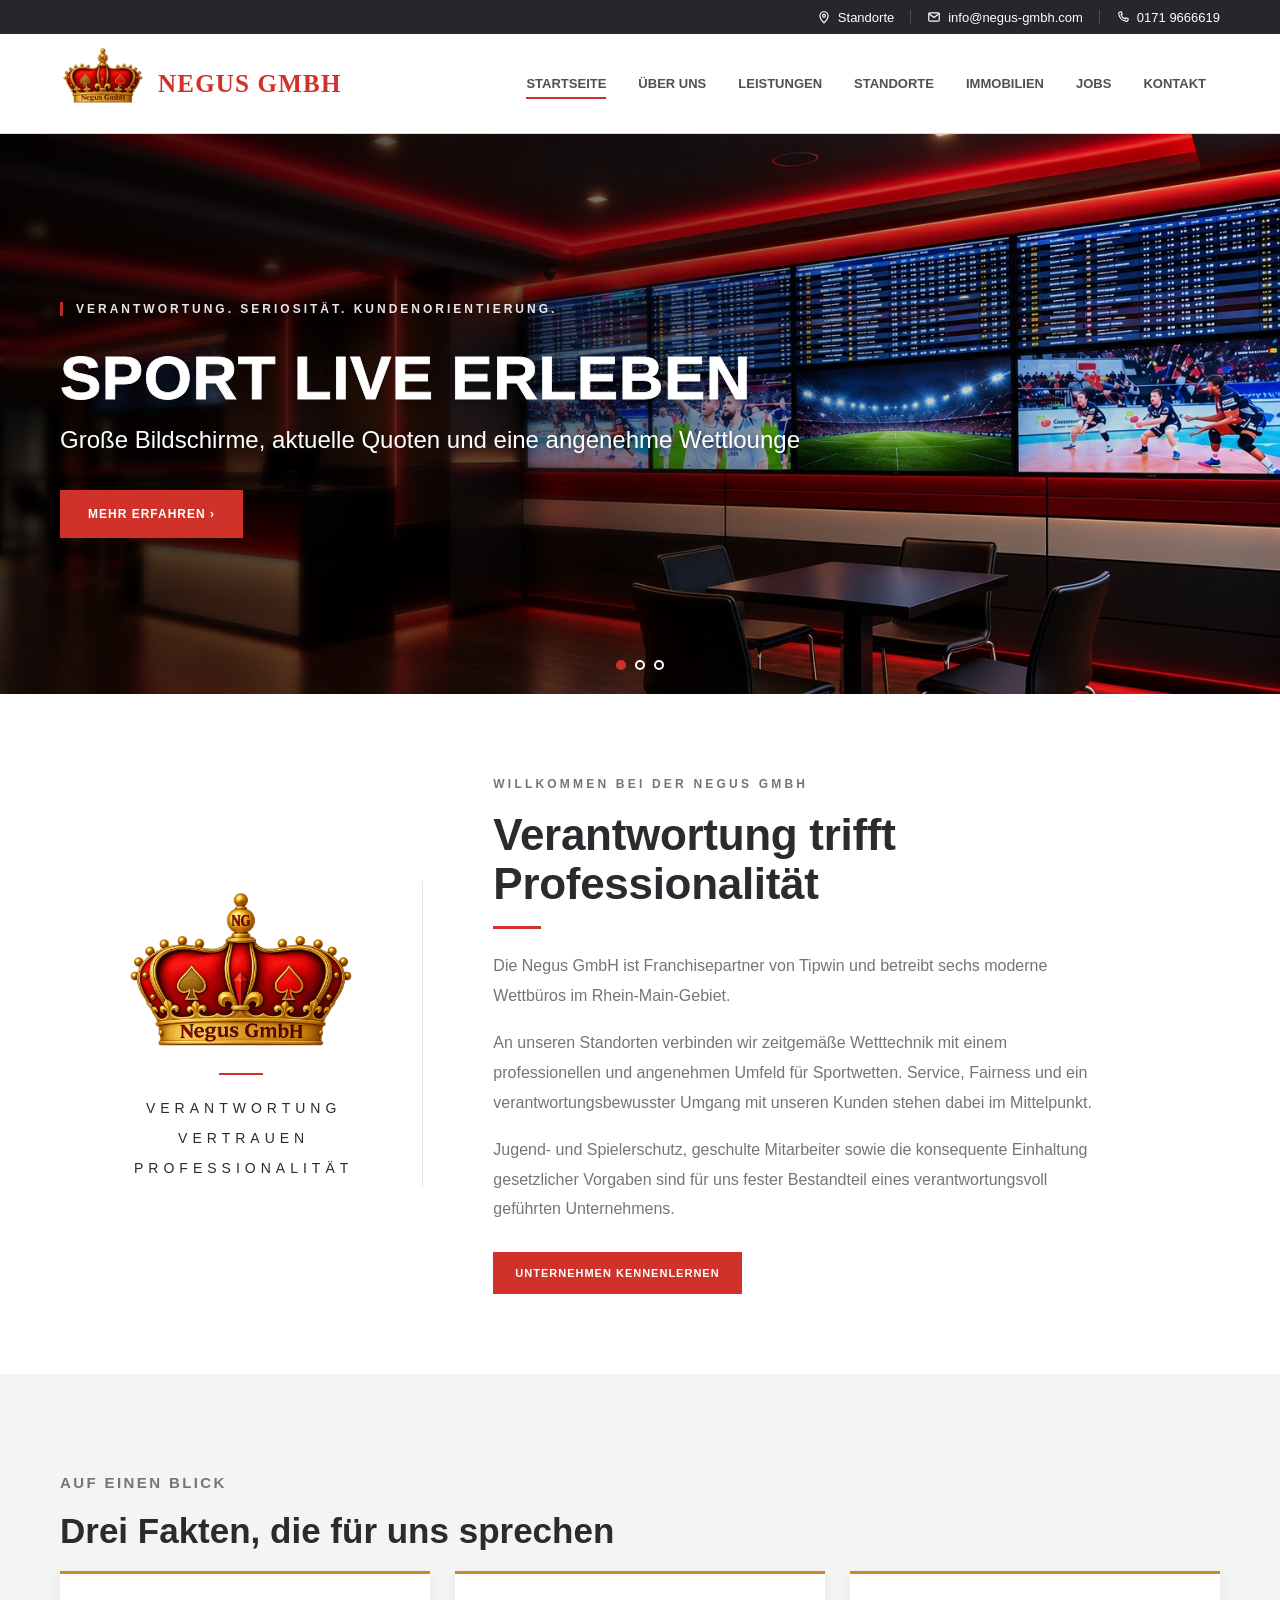
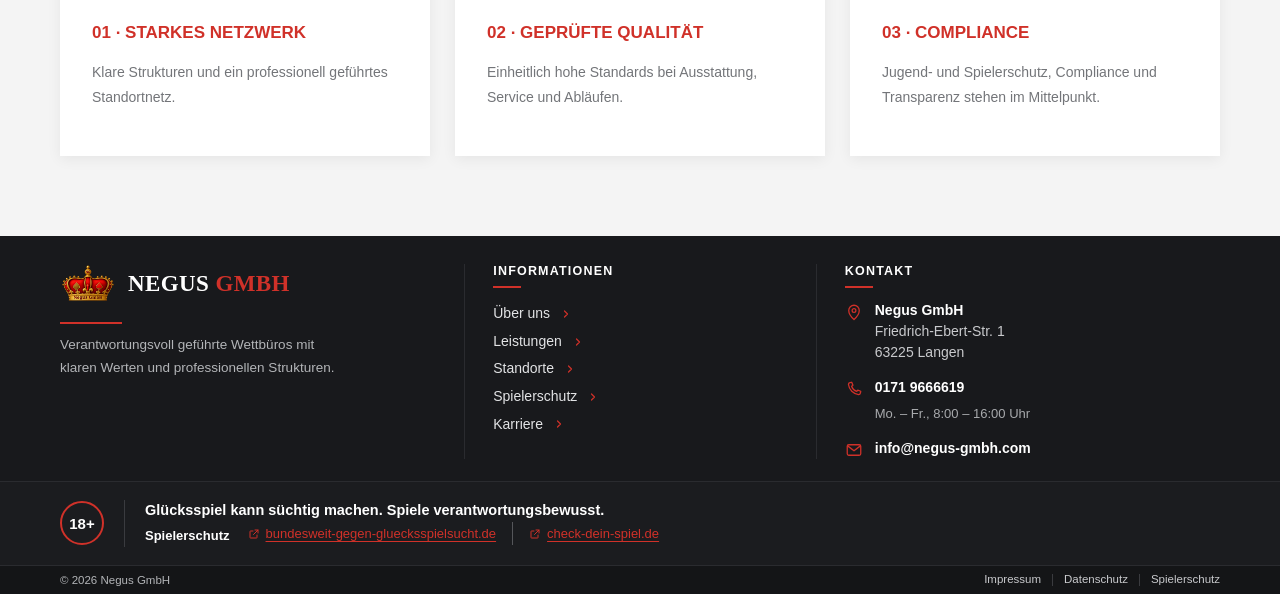
<file: index.html>
<!doctype html><html lang="de"><head><meta charset="utf-8"><meta name="viewport" content="width=device-width,initial-scale=1"><title>Negus GmbH – Startseite</title><link rel="stylesheet" href="style.css"></head><body>
<div class="topbar"><div class="shell"><a href="standorte.html"><svg viewBox="0 0 24 24" aria-hidden="true"><path d="M12 22s7-6.2 7-12a7 7 0 1 0-14 0c0 5.8 7 12 7 12z"/><circle cx="12" cy="10" r="2.5"/></svg><span>Standorte</span></a><a href="mailto:info@negus-gmbh.com"><svg viewBox="0 0 24 24" aria-hidden="true"><rect x="3" y="5" width="18" height="14" rx="2"/><path d="M3.5 6.5 12 13l8.5-6.5"/></svg><span class="label">info@negus-gmbh.com</span></a><a href="tel:01719666619"><svg viewBox="0 0 24 24" aria-hidden="true"><path d="M6.6 3.5 9 3l1.6 4-1.8 1.3a11 11 0 0 0 6.9 6.9L17 13.4l4 1.6-.5 2.4a2.5 2.5 0 0 1-2.5 2A15.5 15.5 0 0 1 4.6 6a2.5 2.5 0 0 1 2-2.5z"/></svg><span>0171 9666619</span></a></div></div><header class="header"><div class="shell"><a class="brand" href="index.html"><img class="brand-logo" src="assets/negus-krone.png" alt="Negus GmbH Krone"><span class="brand-name">NEGUS GMBH</span></a><button class="menu" aria-label="Menü öffnen" aria-expanded="false">☰</button><nav class="nav"><a class="active" href="index.html">STARTSEITE</a><a href="ueber-uns.html">ÜBER UNS</a><a href="leistungen.html">LEISTUNGEN</a><a href="standorte.html">STANDORTE</a><a href="immobilien.html">IMMOBILIEN</a><a href="jobs.html">JOBS</a><a href="kontakt.html">KONTAKT</a></nav></div></header>
<main><section class="hero"><div class="shell hero-copy"><p class="kicker">VERANTWORTUNG. SERIOSITÄT. KUNDENORIENTIERUNG.</p><h1>SPORT LIVE ERLEBEN</h1><h2>Große Bildschirme, aktuelle Quoten und eine angenehme Wettlounge</h2><a class="button" href="leistungen.html">MEHR ERFAHREN ›</a></div><div class="dots"><button class="active" aria-label="Slide 1"></button><button aria-label="Slide 2"></button><button aria-label="Slide 3"></button></div></section><section class="section"><div class="shell intro-grid"><div class="logo-showcase"><img src="assets/negus-logo.png" alt="Negus GmbH Logo"><span class="brand-rule" aria-hidden="true"></span><ul class="brand-values"><li>Verantwortung</li><li>Vertrauen</li><li>Professionalität</li></ul></div><div class="intro-copy"><p class="eyebrow">WILLKOMMEN BEI DER NEGUS GMBH</p><h2>Verantwortung trifft Professionalität</h2><p>Die Negus GmbH ist Franchisepartner von Tipwin und betreibt sechs moderne Wettbüros im Rhein-Main-Gebiet.</p><p>An unseren Standorten verbinden wir zeitgemäße Wetttechnik mit einem professionellen und angenehmen Umfeld für Sportwetten. Service, Fairness und ein verantwortungsbewusster Umgang mit unseren Kunden stehen dabei im Mittelpunkt.</p><p>Jugend- und Spielerschutz, geschulte Mitarbeiter sowie die konsequente Einhaltung gesetzlicher Vorgaben sind für uns fester Bestandteil eines verantwortungsvoll geführten Unternehmens.</p><a class="button" href="ueber-uns.html">UNTERNEHMEN KENNENLERNEN</a></div></div></section><section class="section alt"><div class="shell"><p class="eyebrow">AUF EINEN BLICK</p><h2>Drei Fakten, die für uns sprechen</h2><div class="cards"><article class="card"><h3>01 · STARKES NETZWERK</h3><p>Klare Strukturen und ein professionell geführtes Standortnetz.</p></article><article class="card"><h3>02 · GEPRÜFTE QUALITÄT</h3><p>Einheitlich hohe Standards bei Ausstattung, Service und Abläufen.</p></article><article class="card"><h3>03 · COMPLIANCE</h3><p>Jugend- und Spielerschutz, Compliance und Transparenz stehen im Mittelpunkt.</p></article></div></div></section></main>
<footer class="footer-full"><div class="shell footer-grid"><div class="footer-col footer-about"><a class="footer-logo" href="index.html"><img src="assets/negus-krone.png" alt="Negus GmbH Krone"><span>NEGUS <b>GMBH</b></span></a><p>Verantwortungsvoll geführte Wettbüros mit klaren Werten und professionellen Strukturen.</p></div><nav class="footer-col footer-nav" aria-label="Informationen"><h3>INFORMATIONEN</h3><ul><li><a href="ueber-uns.html">Über uns<svg class="chev" viewBox="0 0 24 24" aria-hidden="true"><path d="m9 6 6 6-6 6"/></svg></a></li><li><a href="leistungen.html">Leistungen<svg class="chev" viewBox="0 0 24 24" aria-hidden="true"><path d="m9 6 6 6-6 6"/></svg></a></li><li><a href="standorte.html">Standorte<svg class="chev" viewBox="0 0 24 24" aria-hidden="true"><path d="m9 6 6 6-6 6"/></svg></a></li><li><a href="spielerschutz.html">Spielerschutz<svg class="chev" viewBox="0 0 24 24" aria-hidden="true"><path d="m9 6 6 6-6 6"/></svg></a></li><li><a href="jobs.html">Karriere<svg class="chev" viewBox="0 0 24 24" aria-hidden="true"><path d="m9 6 6 6-6 6"/></svg></a></li></ul></nav><div class="footer-col footer-contact"><h3>KONTAKT</h3><address><div class="contact-item"><svg class="fi" viewBox="0 0 24 24" aria-hidden="true"><path d="M12 22s7-6.2 7-12a7 7 0 1 0-14 0c0 5.8 7 12 7 12z"/><circle cx="12" cy="10" r="2.5"/></svg><div><a class="maps-link" href="https://www.google.com/maps/search/?api=1&amp;query=Negus+GmbH+Friedrich-Ebert-Str.+1+63225+Langen" target="_blank" rel="noopener noreferrer"><b>Negus GmbH</b><br>Friedrich-Ebert-Str. 1<br>63225 Langen</a></div></div><div class="contact-item"><svg class="fi" viewBox="0 0 24 24" aria-hidden="true"><path d="M6.6 3.5 9 3l1.6 4-1.8 1.3a11 11 0 0 0 6.9 6.9L17 13.4l4 1.6-.5 2.4a2.5 2.5 0 0 1-2.5 2A15.5 15.5 0 0 1 4.6 6a2.5 2.5 0 0 1 2-2.5z"/></svg><div><a class="strong" href="tel:01719666619">0171 9666619</a><span class="hours"><span class="h-desk">Mo. – Fr., 8:00 – 16:00 Uhr</span><span class="h-mob">Montag bis Freitag<br>8:00–16:00 Uhr</span></span></div></div><div class="contact-item"><svg class="fi" viewBox="0 0 24 24" aria-hidden="true"><rect x="3" y="5" width="18" height="14" rx="2"/><path d="M3.5 6.5 12 13l8.5-6.5"/></svg><div><a class="strong" href="mailto:info@negus-gmbh.com">info@negus-gmbh.com</a></div></div></address></div></div><div class="protection"><div class="shell"><h3 class="protection-heading">SPIELERSCHUTZ</h3><div class="protection-inner"><span class="age">18+</span><div class="protection-body"><p class="protection-title">Glücksspiel kann süchtig machen. Spiele verantwortungsbewusst.</p><p class="protection-text"><a class="plain" href="spielerschutz.html"><span class="t-desk">Spielerschutz</span><span class="t-mob">Informationen und Hilfe:</span></a><span class="ext-links"><a class="ext-link" href="https://www.bundesweit-gegen-gluecksspielsucht.de/" target="_blank" rel="noopener noreferrer"><svg class="ext" viewBox="0 0 24 24" aria-hidden="true"><path d="M14 4h6v6M20 4l-9 9M18 14v5a1 1 0 0 1-1 1H5a1 1 0 0 1-1-1V7a1 1 0 0 1 1-1h5"/></svg>bundesweit-gegen-gluecksspielsucht.de</a><a class="ext-link" href="https://www.check-dein-spiel.de/" target="_blank" rel="noopener noreferrer"><svg class="ext" viewBox="0 0 24 24" aria-hidden="true"><path d="M14 4h6v6M20 4l-9 9M18 14v5a1 1 0 0 1-1 1H5a1 1 0 0 1-1-1V7a1 1 0 0 1 1-1h5"/></svg>check-dein-spiel.de</a></span></p></div></div></div></div><div class="copyright"><div class="shell"><span>© 2026 Negus GmbH</span><span class="legal-links"><a href="impressum.html">Impressum</a><a href="datenschutz.html">Datenschutz</a><a href="spielerschutz.html">Spielerschutz</a></span></div></div></footer><script src="script.js"></script></body></html>
</file>
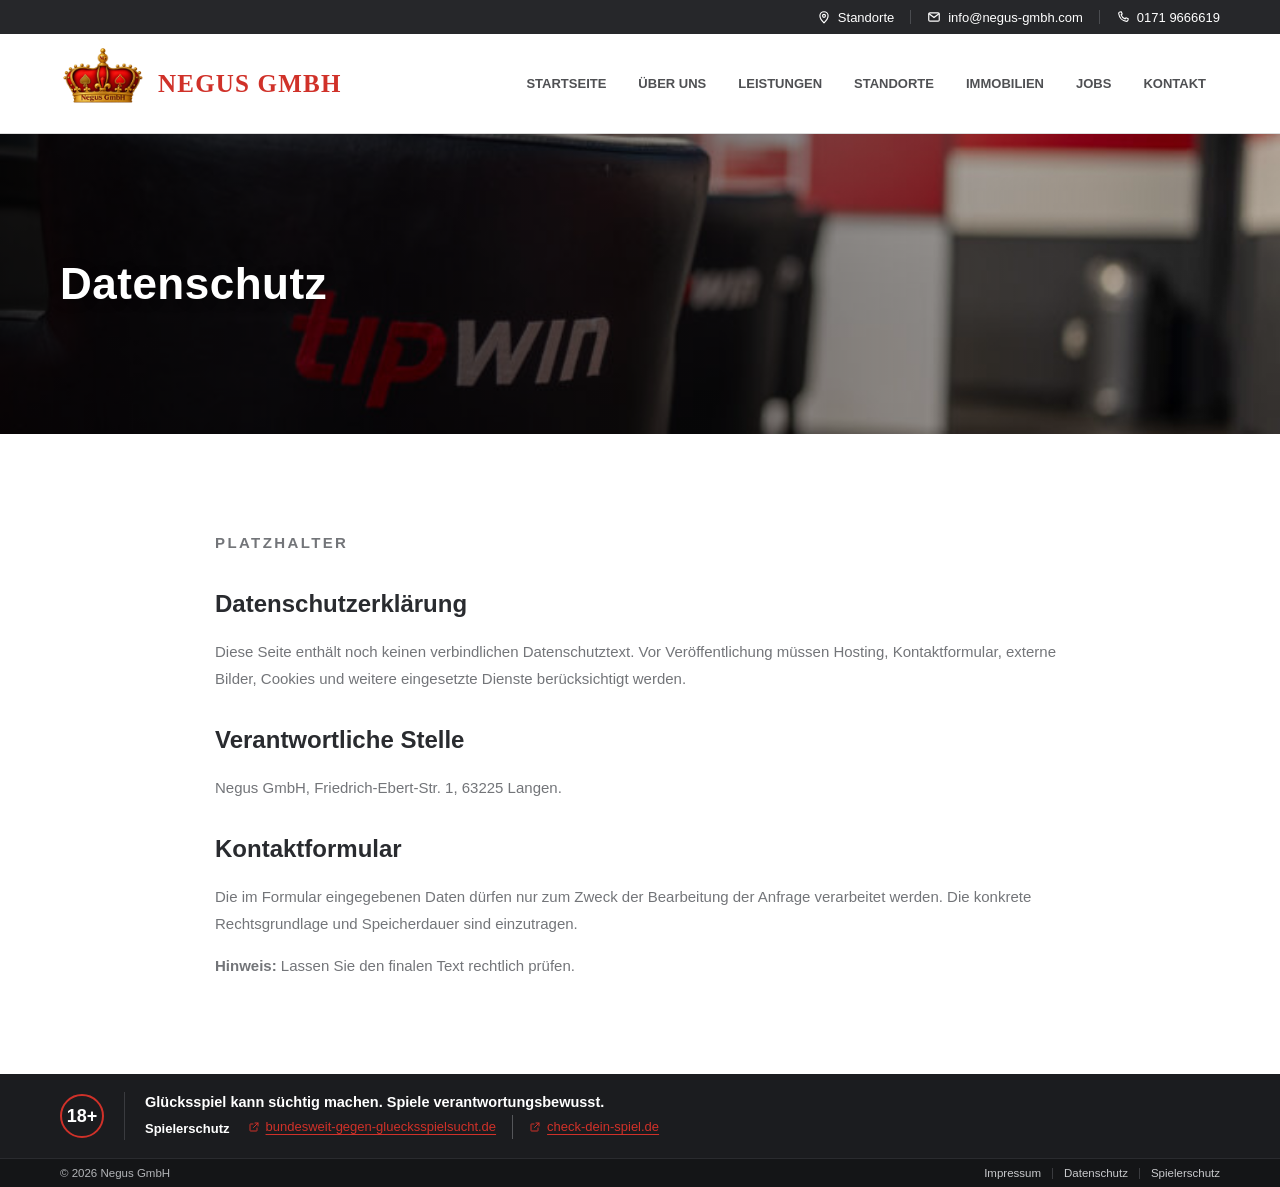
<file: datenschutz.html>
<!doctype html><html lang="de"><head><meta charset="utf-8"><meta name="viewport" content="width=device-width,initial-scale=1"><title>Datenschutz – Negus GmbH</title><link rel="stylesheet" href="style.css"></head><body><div class="topbar"><div class="shell"><a href="standorte.html"><svg viewBox="0 0 24 24" aria-hidden="true"><path d="M12 22s7-6.2 7-12a7 7 0 1 0-14 0c0 5.8 7 12 7 12z"/><circle cx="12" cy="10" r="2.5"/></svg><span>Standorte</span></a><a href="mailto:info@negus-gmbh.com"><svg viewBox="0 0 24 24" aria-hidden="true"><rect x="3" y="5" width="18" height="14" rx="2"/><path d="M3.5 6.5 12 13l8.5-6.5"/></svg><span class="label">info@negus-gmbh.com</span></a><a href="tel:01719666619"><svg viewBox="0 0 24 24" aria-hidden="true"><path d="M6.6 3.5 9 3l1.6 4-1.8 1.3a11 11 0 0 0 6.9 6.9L17 13.4l4 1.6-.5 2.4a2.5 2.5 0 0 1-2.5 2A15.5 15.5 0 0 1 4.6 6a2.5 2.5 0 0 1 2-2.5z"/></svg><span>0171 9666619</span></a></div></div><header class="header"><div class="shell"><a class="brand" href="index.html"><img class="brand-logo" src="assets/negus-krone.png" alt="Negus GmbH Krone"><span class="brand-name">NEGUS GMBH</span></a><button class="menu" aria-label="Menü öffnen" aria-expanded="false">☰</button><nav class="nav"><a href="index.html">STARTSEITE</a><a href="ueber-uns.html">ÜBER UNS</a><a href="leistungen.html">LEISTUNGEN</a><a href="standorte.html">STANDORTE</a><a href="immobilien.html">IMMOBILIEN</a><a href="jobs.html">JOBS</a><a href="kontakt.html">KONTAKT</a></nav></div></header><main><section class="page-hero" style="background-image:url('assets/img/shop-sessel.jpg')"><div class="shell"><h1>Datenschutz</h1></div></section><section class="section"><div class="shell legal"><p class="eyebrow">PLATZHALTER</p><h2>Datenschutzerklärung</h2><p>Diese Seite enthält noch keinen verbindlichen Datenschutztext. Vor Veröffentlichung müssen Hosting, Kontaktformular, externe Bilder, Cookies und weitere eingesetzte Dienste berücksichtigt werden.</p><h2>Verantwortliche Stelle</h2><p>Negus GmbH, Friedrich-Ebert-Str. 1, 63225 Langen.</p><h2>Kontaktformular</h2><p>Die im Formular eingegebenen Daten dürfen nur zum Zweck der Bearbeitung der Anfrage verarbeitet werden. Die konkrete Rechtsgrundlage und Speicherdauer sind einzutragen.</p><p><b>Hinweis:</b> Lassen Sie den finalen Text rechtlich prüfen.</p></div></section></main><footer class="footer-compact"><div class="protection"><div class="shell"><h3 class="protection-heading">SPIELERSCHUTZ</h3><div class="protection-inner"><span class="age">18+</span><div class="protection-body"><p class="protection-title">Glücksspiel kann süchtig machen. Spiele verantwortungsbewusst.</p><p class="protection-text"><a class="plain" href="spielerschutz.html"><span class="t-desk">Spielerschutz</span><span class="t-mob">Informationen und Hilfe:</span></a><span class="ext-links"><a class="ext-link" href="https://www.bundesweit-gegen-gluecksspielsucht.de/" target="_blank" rel="noopener noreferrer"><svg class="ext" viewBox="0 0 24 24" aria-hidden="true"><path d="M14 4h6v6M20 4l-9 9M18 14v5a1 1 0 0 1-1 1H5a1 1 0 0 1-1-1V7a1 1 0 0 1 1-1h5"/></svg>bundesweit-gegen-gluecksspielsucht.de</a><a class="ext-link" href="https://www.check-dein-spiel.de/" target="_blank" rel="noopener noreferrer"><svg class="ext" viewBox="0 0 24 24" aria-hidden="true"><path d="M14 4h6v6M20 4l-9 9M18 14v5a1 1 0 0 1-1 1H5a1 1 0 0 1-1-1V7a1 1 0 0 1 1-1h5"/></svg>check-dein-spiel.de</a></span></p></div></div></div></div><div class="copyright"><div class="shell"><span class="copy-info">© 2026 Negus GmbH</span><span class="legal-links"><a href="impressum.html">Impressum</a><a href="datenschutz.html">Datenschutz</a><a href="spielerschutz.html">Spielerschutz</a></span></div></div></footer><script src="script.js"></script></body></html>
</file>
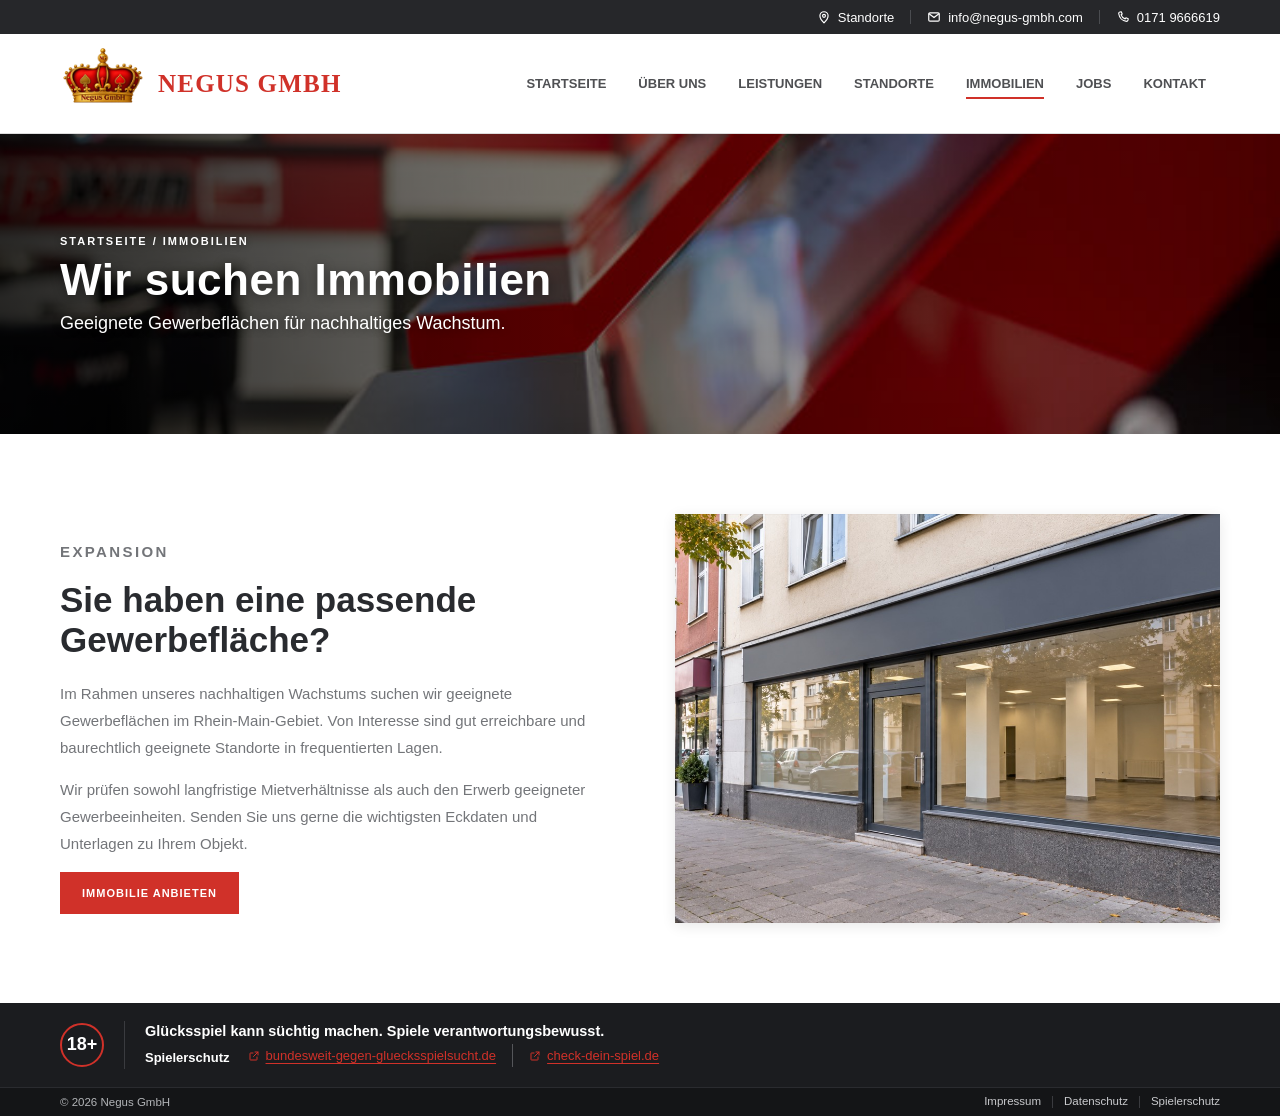
<file: immobilien.html>
<!doctype html><html lang="de"><head><meta charset="utf-8"><meta name="viewport" content="width=device-width,initial-scale=1"><title>Immobilien – Negus GmbH</title><link rel="stylesheet" href="style.css"></head><body><div class="topbar"><div class="shell"><a href="standorte.html"><svg viewBox="0 0 24 24" aria-hidden="true"><path d="M12 22s7-6.2 7-12a7 7 0 1 0-14 0c0 5.8 7 12 7 12z"/><circle cx="12" cy="10" r="2.5"/></svg><span>Standorte</span></a><a href="mailto:info@negus-gmbh.com"><svg viewBox="0 0 24 24" aria-hidden="true"><rect x="3" y="5" width="18" height="14" rx="2"/><path d="M3.5 6.5 12 13l8.5-6.5"/></svg><span class="label">info@negus-gmbh.com</span></a><a href="tel:01719666619"><svg viewBox="0 0 24 24" aria-hidden="true"><path d="M6.6 3.5 9 3l1.6 4-1.8 1.3a11 11 0 0 0 6.9 6.9L17 13.4l4 1.6-.5 2.4a2.5 2.5 0 0 1-2.5 2A15.5 15.5 0 0 1 4.6 6a2.5 2.5 0 0 1 2-2.5z"/></svg><span>0171 9666619</span></a></div></div><header class="header"><div class="shell"><a class="brand" href="index.html"><img class="brand-logo" src="assets/negus-krone.png" alt="Negus GmbH Krone"><span class="brand-name">NEGUS GMBH</span></a><button class="menu" aria-label="Menü öffnen" aria-expanded="false">☰</button><nav class="nav"><a href="index.html">STARTSEITE</a><a href="ueber-uns.html">ÜBER UNS</a><a href="leistungen.html">LEISTUNGEN</a><a href="standorte.html">STANDORTE</a><a class="active" href="immobilien.html">IMMOBILIEN</a><a href="jobs.html">JOBS</a><a href="kontakt.html">KONTAKT</a></nav></div></header><main><section class="page-hero" style="background-image:url('assets/img/shop-terminal-detail.jpg')"><div class="shell"><span class="breadcrumbs">STARTSEITE / IMMOBILIEN</span><h1>Wir suchen Immobilien</h1><p>Geeignete Gewerbeflächen für nachhaltiges Wachstum.</p></div></section><section class="section"><div class="shell split photo-split"><div><p class="eyebrow">EXPANSION</p><h2>Sie haben eine passende Gewerbefläche?</h2><p>Im Rahmen unseres nachhaltigen Wachstums suchen wir geeignete Gewerbeflächen im Rhein-Main-Gebiet. Von Interesse sind gut erreichbare und baurechtlich geeignete Standorte in frequentierten Lagen.</p><p>Wir prüfen sowohl langfristige Mietverhältnisse als auch den Erwerb geeigneter Gewerbeeinheiten. Senden Sie uns gerne die wichtigsten Eckdaten und Unterlagen zu Ihrem Objekt.</p><a class="button" href="kontakt.html">IMMOBILIE ANBIETEN</a></div><img class="photo" src="assets/img/immobilie.jpg" alt="Leerstehende Gewerbefläche mit großer Schaufensterfront" loading="lazy"></div></section></main><footer class="footer-compact"><div class="protection"><div class="shell"><h3 class="protection-heading">SPIELERSCHUTZ</h3><div class="protection-inner"><span class="age">18+</span><div class="protection-body"><p class="protection-title">Glücksspiel kann süchtig machen. Spiele verantwortungsbewusst.</p><p class="protection-text"><a class="plain" href="spielerschutz.html"><span class="t-desk">Spielerschutz</span><span class="t-mob">Informationen und Hilfe:</span></a><span class="ext-links"><a class="ext-link" href="https://www.bundesweit-gegen-gluecksspielsucht.de/" target="_blank" rel="noopener noreferrer"><svg class="ext" viewBox="0 0 24 24" aria-hidden="true"><path d="M14 4h6v6M20 4l-9 9M18 14v5a1 1 0 0 1-1 1H5a1 1 0 0 1-1-1V7a1 1 0 0 1 1-1h5"/></svg>bundesweit-gegen-gluecksspielsucht.de</a><a class="ext-link" href="https://www.check-dein-spiel.de/" target="_blank" rel="noopener noreferrer"><svg class="ext" viewBox="0 0 24 24" aria-hidden="true"><path d="M14 4h6v6M20 4l-9 9M18 14v5a1 1 0 0 1-1 1H5a1 1 0 0 1-1-1V7a1 1 0 0 1 1-1h5"/></svg>check-dein-spiel.de</a></span></p></div></div></div></div><div class="copyright"><div class="shell"><span class="copy-info">© 2026 Negus GmbH</span><span class="legal-links"><a href="impressum.html">Impressum</a><a href="datenschutz.html">Datenschutz</a><a href="spielerschutz.html">Spielerschutz</a></span></div></div></footer><script src="script.js"></script></body></html>
</file>
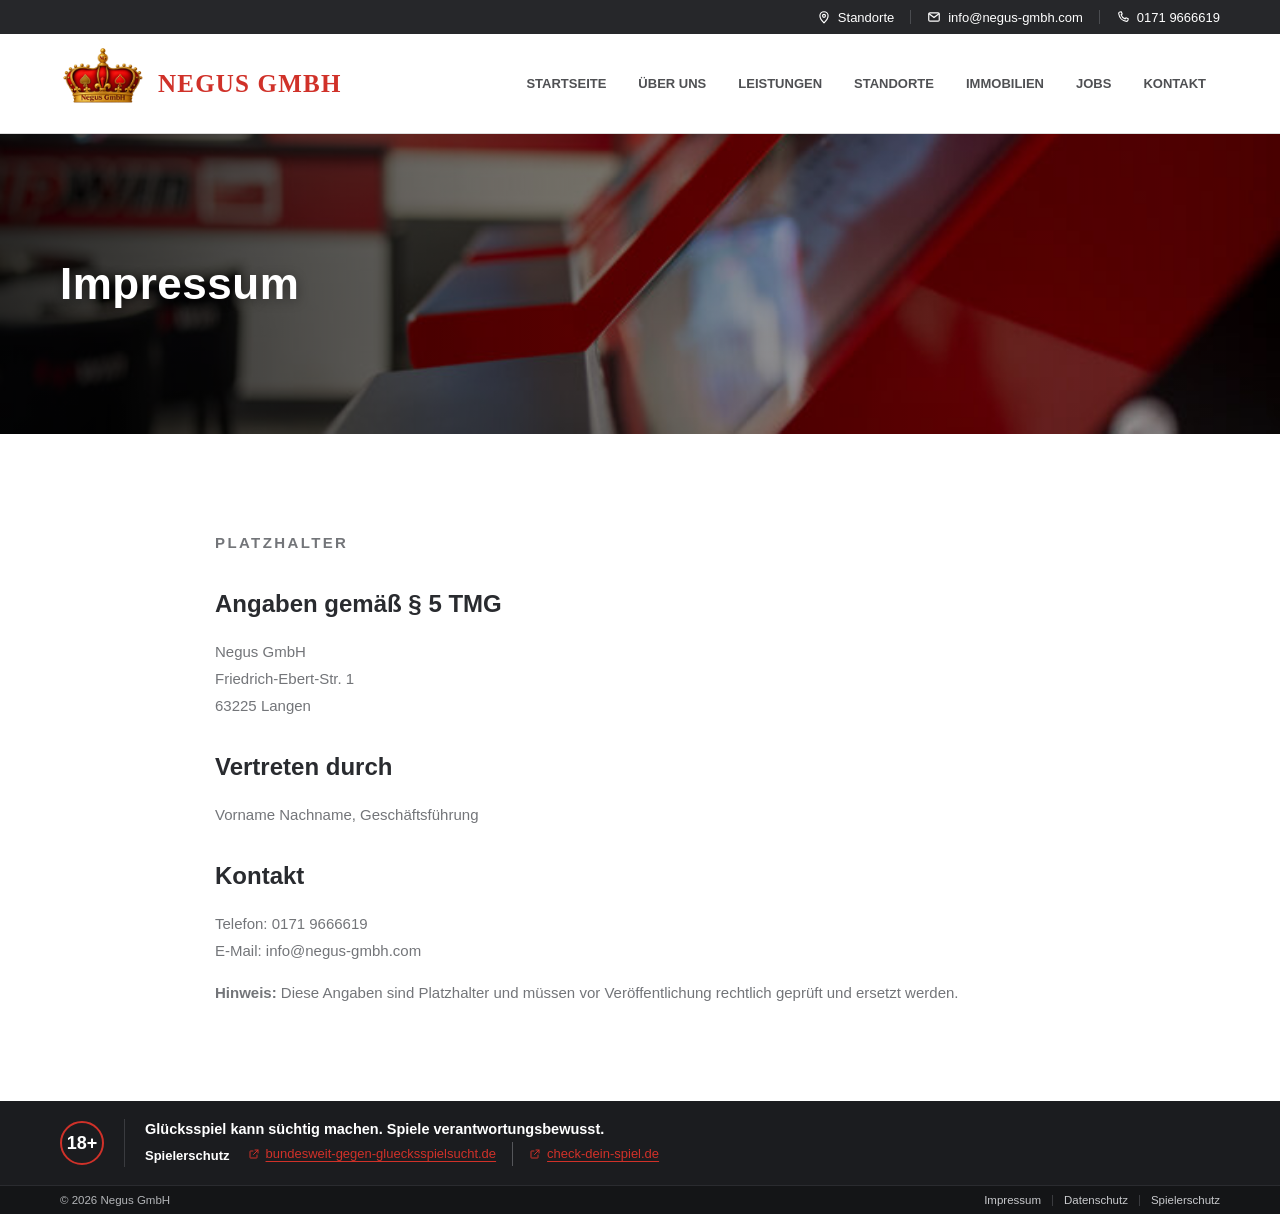
<file: impressum.html>
<!doctype html><html lang="de"><head><meta charset="utf-8"><meta name="viewport" content="width=device-width,initial-scale=1"><title>Impressum – Negus GmbH</title><link rel="stylesheet" href="style.css"></head><body><div class="topbar"><div class="shell"><a href="standorte.html"><svg viewBox="0 0 24 24" aria-hidden="true"><path d="M12 22s7-6.2 7-12a7 7 0 1 0-14 0c0 5.8 7 12 7 12z"/><circle cx="12" cy="10" r="2.5"/></svg><span>Standorte</span></a><a href="mailto:info@negus-gmbh.com"><svg viewBox="0 0 24 24" aria-hidden="true"><rect x="3" y="5" width="18" height="14" rx="2"/><path d="M3.5 6.5 12 13l8.5-6.5"/></svg><span class="label">info@negus-gmbh.com</span></a><a href="tel:01719666619"><svg viewBox="0 0 24 24" aria-hidden="true"><path d="M6.6 3.5 9 3l1.6 4-1.8 1.3a11 11 0 0 0 6.9 6.9L17 13.4l4 1.6-.5 2.4a2.5 2.5 0 0 1-2.5 2A15.5 15.5 0 0 1 4.6 6a2.5 2.5 0 0 1 2-2.5z"/></svg><span>0171 9666619</span></a></div></div><header class="header"><div class="shell"><a class="brand" href="index.html"><img class="brand-logo" src="assets/negus-krone.png" alt="Negus GmbH Krone"><span class="brand-name">NEGUS GMBH</span></a><button class="menu" aria-label="Menü öffnen" aria-expanded="false">☰</button><nav class="nav"><a href="index.html">STARTSEITE</a><a href="ueber-uns.html">ÜBER UNS</a><a href="leistungen.html">LEISTUNGEN</a><a href="standorte.html">STANDORTE</a><a href="immobilien.html">IMMOBILIEN</a><a href="jobs.html">JOBS</a><a href="kontakt.html">KONTAKT</a></nav></div></header><main><section class="page-hero" style="background-image:url('assets/img/shop-terminal-detail.jpg')"><div class="shell"><h1>Impressum</h1></div></section><section class="section"><div class="shell legal"><p class="eyebrow">PLATZHALTER</p><h2>Angaben gemäß § 5 TMG</h2><p>Negus GmbH<br>Friedrich-Ebert-Str. 1<br>63225 Langen</p><h2>Vertreten durch</h2><p>Vorname Nachname, Geschäftsführung</p><h2>Kontakt</h2><p>Telefon: 0171 9666619<br>E-Mail: info@negus-gmbh.com</p><p><b>Hinweis:</b> Diese Angaben sind Platzhalter und müssen vor Veröffentlichung rechtlich geprüft und ersetzt werden.</p></div></section></main><footer class="footer-compact"><div class="protection"><div class="shell"><h3 class="protection-heading">SPIELERSCHUTZ</h3><div class="protection-inner"><span class="age">18+</span><div class="protection-body"><p class="protection-title">Glücksspiel kann süchtig machen. Spiele verantwortungsbewusst.</p><p class="protection-text"><a class="plain" href="spielerschutz.html"><span class="t-desk">Spielerschutz</span><span class="t-mob">Informationen und Hilfe:</span></a><span class="ext-links"><a class="ext-link" href="https://www.bundesweit-gegen-gluecksspielsucht.de/" target="_blank" rel="noopener noreferrer"><svg class="ext" viewBox="0 0 24 24" aria-hidden="true"><path d="M14 4h6v6M20 4l-9 9M18 14v5a1 1 0 0 1-1 1H5a1 1 0 0 1-1-1V7a1 1 0 0 1 1-1h5"/></svg>bundesweit-gegen-gluecksspielsucht.de</a><a class="ext-link" href="https://www.check-dein-spiel.de/" target="_blank" rel="noopener noreferrer"><svg class="ext" viewBox="0 0 24 24" aria-hidden="true"><path d="M14 4h6v6M20 4l-9 9M18 14v5a1 1 0 0 1-1 1H5a1 1 0 0 1-1-1V7a1 1 0 0 1 1-1h5"/></svg>check-dein-spiel.de</a></span></p></div></div></div></div><div class="copyright"><div class="shell"><span class="copy-info">© 2026 Negus GmbH</span><span class="legal-links"><a href="impressum.html">Impressum</a><a href="datenschutz.html">Datenschutz</a><a href="spielerschutz.html">Spielerschutz</a></span></div></div></footer><script src="script.js"></script></body></html>
</file>
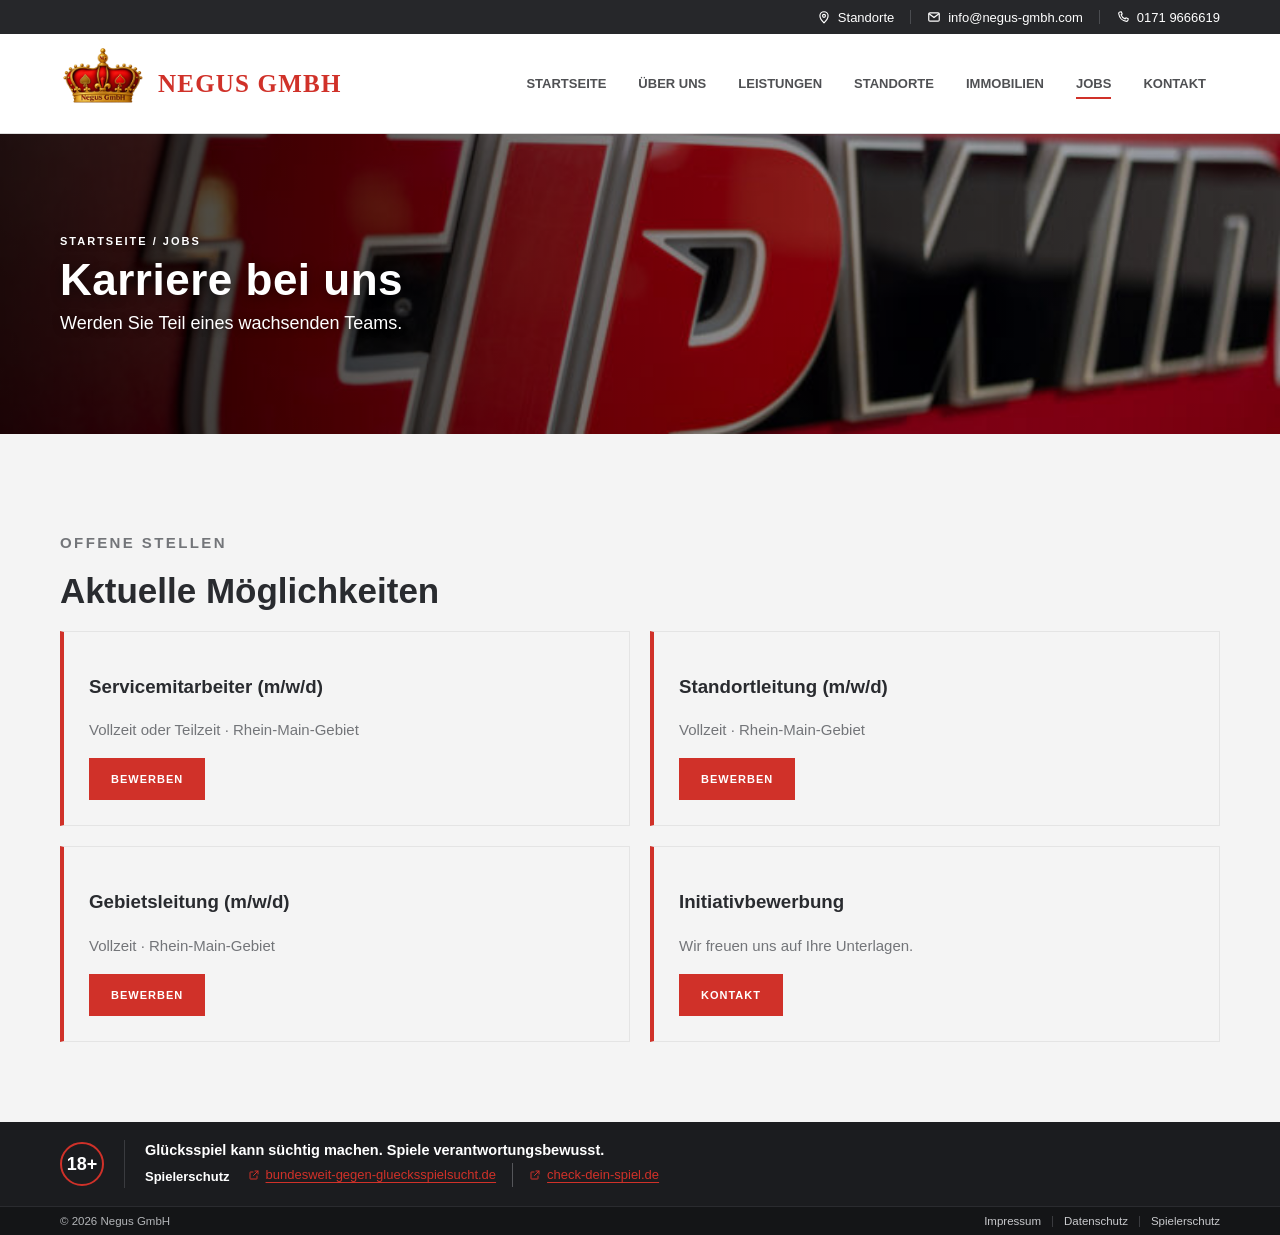
<file: jobs.html>
<!doctype html><html lang="de"><head><meta charset="utf-8"><meta name="viewport" content="width=device-width,initial-scale=1"><title>Jobs – Negus GmbH</title><link rel="stylesheet" href="style.css"></head><body><div class="topbar"><div class="shell"><a href="standorte.html"><svg viewBox="0 0 24 24" aria-hidden="true"><path d="M12 22s7-6.2 7-12a7 7 0 1 0-14 0c0 5.8 7 12 7 12z"/><circle cx="12" cy="10" r="2.5"/></svg><span>Standorte</span></a><a href="mailto:info@negus-gmbh.com"><svg viewBox="0 0 24 24" aria-hidden="true"><rect x="3" y="5" width="18" height="14" rx="2"/><path d="M3.5 6.5 12 13l8.5-6.5"/></svg><span class="label">info@negus-gmbh.com</span></a><a href="tel:01719666619"><svg viewBox="0 0 24 24" aria-hidden="true"><path d="M6.6 3.5 9 3l1.6 4-1.8 1.3a11 11 0 0 0 6.9 6.9L17 13.4l4 1.6-.5 2.4a2.5 2.5 0 0 1-2.5 2A15.5 15.5 0 0 1 4.6 6a2.5 2.5 0 0 1 2-2.5z"/></svg><span>0171 9666619</span></a></div></div><header class="header"><div class="shell"><a class="brand" href="index.html"><img class="brand-logo" src="assets/negus-krone.png" alt="Negus GmbH Krone"><span class="brand-name">NEGUS GMBH</span></a><button class="menu" aria-label="Menü öffnen" aria-expanded="false">☰</button><nav class="nav"><a href="index.html">STARTSEITE</a><a href="ueber-uns.html">ÜBER UNS</a><a href="leistungen.html">LEISTUNGEN</a><a href="standorte.html">STANDORTE</a><a href="immobilien.html">IMMOBILIEN</a><a class="active" href="jobs.html">JOBS</a><a href="kontakt.html">KONTAKT</a></nav></div></header><main><section class="page-hero" style="background-image:url('assets/img/shop-schriftzug.jpg')"><div class="shell"><span class="breadcrumbs">STARTSEITE / JOBS</span><h1>Karriere bei uns</h1><p>Werden Sie Teil eines wachsenden Teams.</p></div></section><section class="section alt"><div class="shell"><p class="eyebrow">OFFENE STELLEN</p><h2>Aktuelle Möglichkeiten</h2><div class="list"><article><h3>Servicemitarbeiter (m/w/d)</h3><p>Vollzeit oder Teilzeit · Rhein-Main-Gebiet</p><a class="button" href="kontakt.html">BEWERBEN</a></article><article><h3>Standortleitung (m/w/d)</h3><p>Vollzeit · Rhein-Main-Gebiet</p><a class="button" href="kontakt.html">BEWERBEN</a></article><article><h3>Gebietsleitung (m/w/d)</h3><p>Vollzeit · Rhein-Main-Gebiet</p><a class="button" href="kontakt.html">BEWERBEN</a></article><article><h3>Initiativbewerbung</h3><p>Wir freuen uns auf Ihre Unterlagen.</p><a class="button" href="kontakt.html">KONTAKT</a></article></div></div></section></main><footer class="footer-compact"><div class="protection"><div class="shell"><h3 class="protection-heading">SPIELERSCHUTZ</h3><div class="protection-inner"><span class="age">18+</span><div class="protection-body"><p class="protection-title">Glücksspiel kann süchtig machen. Spiele verantwortungsbewusst.</p><p class="protection-text"><a class="plain" href="spielerschutz.html"><span class="t-desk">Spielerschutz</span><span class="t-mob">Informationen und Hilfe:</span></a><span class="ext-links"><a class="ext-link" href="https://www.bundesweit-gegen-gluecksspielsucht.de/" target="_blank" rel="noopener noreferrer"><svg class="ext" viewBox="0 0 24 24" aria-hidden="true"><path d="M14 4h6v6M20 4l-9 9M18 14v5a1 1 0 0 1-1 1H5a1 1 0 0 1-1-1V7a1 1 0 0 1 1-1h5"/></svg>bundesweit-gegen-gluecksspielsucht.de</a><a class="ext-link" href="https://www.check-dein-spiel.de/" target="_blank" rel="noopener noreferrer"><svg class="ext" viewBox="0 0 24 24" aria-hidden="true"><path d="M14 4h6v6M20 4l-9 9M18 14v5a1 1 0 0 1-1 1H5a1 1 0 0 1-1-1V7a1 1 0 0 1 1-1h5"/></svg>check-dein-spiel.de</a></span></p></div></div></div></div><div class="copyright"><div class="shell"><span class="copy-info">© 2026 Negus GmbH</span><span class="legal-links"><a href="impressum.html">Impressum</a><a href="datenschutz.html">Datenschutz</a><a href="spielerschutz.html">Spielerschutz</a></span></div></div></footer><script src="script.js"></script></body></html>
</file>
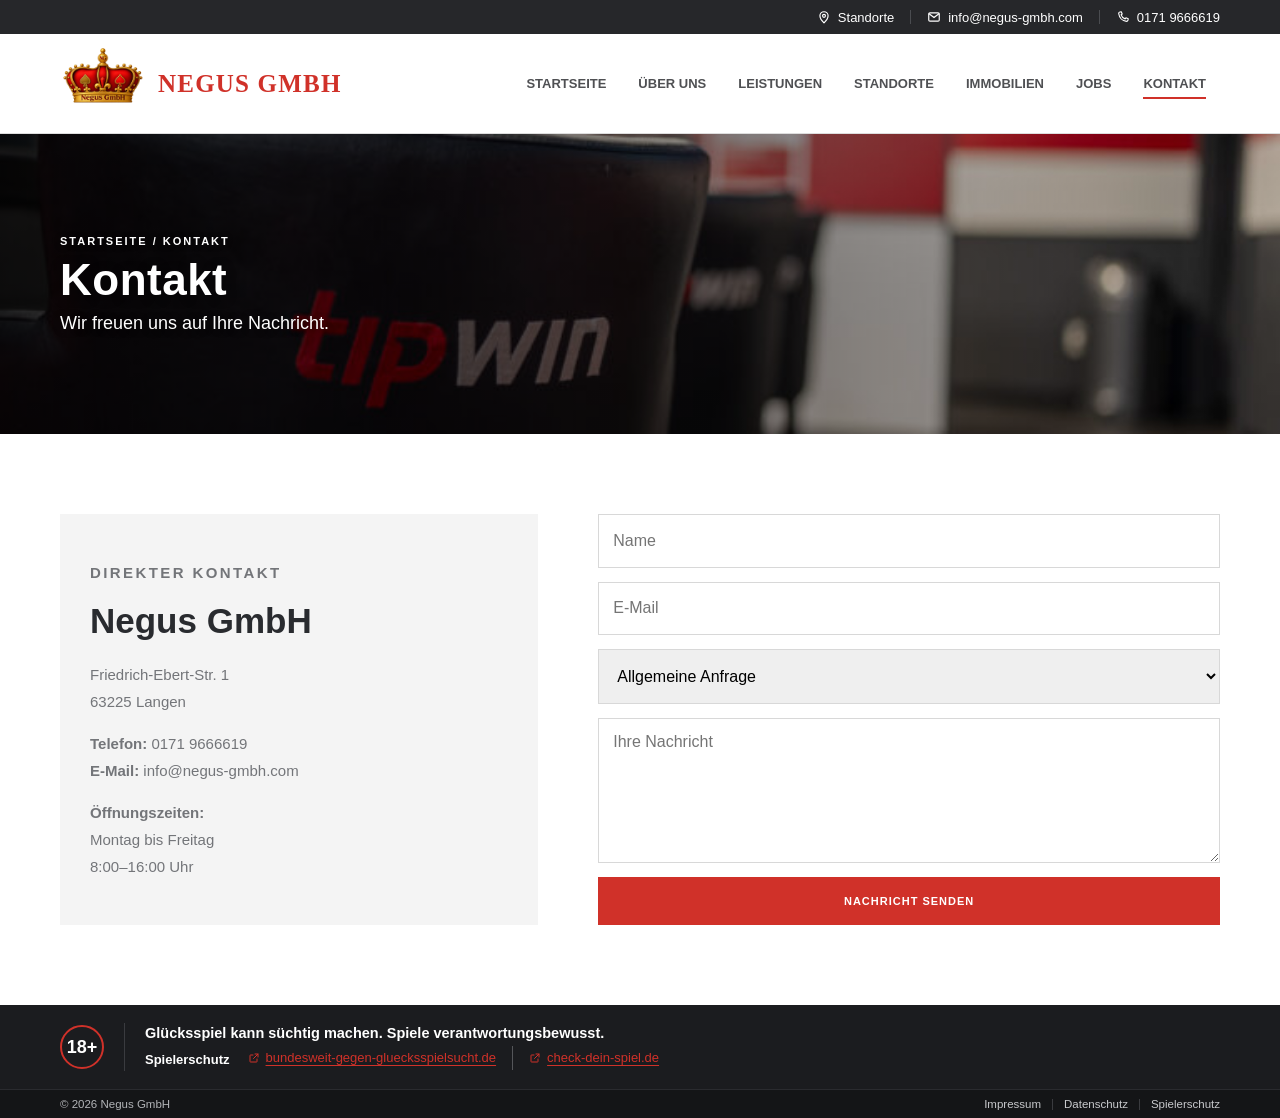
<file: kontakt.html>
<!doctype html><html lang="de"><head><meta charset="utf-8"><meta name="viewport" content="width=device-width,initial-scale=1"><title>Kontakt – Negus GmbH</title><link rel="stylesheet" href="style.css"></head><body><div class="topbar"><div class="shell"><a href="standorte.html"><svg viewBox="0 0 24 24" aria-hidden="true"><path d="M12 22s7-6.2 7-12a7 7 0 1 0-14 0c0 5.8 7 12 7 12z"/><circle cx="12" cy="10" r="2.5"/></svg><span>Standorte</span></a><a href="mailto:info@negus-gmbh.com"><svg viewBox="0 0 24 24" aria-hidden="true"><rect x="3" y="5" width="18" height="14" rx="2"/><path d="M3.5 6.5 12 13l8.5-6.5"/></svg><span class="label">info@negus-gmbh.com</span></a><a href="tel:01719666619"><svg viewBox="0 0 24 24" aria-hidden="true"><path d="M6.6 3.5 9 3l1.6 4-1.8 1.3a11 11 0 0 0 6.9 6.9L17 13.4l4 1.6-.5 2.4a2.5 2.5 0 0 1-2.5 2A15.5 15.5 0 0 1 4.6 6a2.5 2.5 0 0 1 2-2.5z"/></svg><span>0171 9666619</span></a></div></div><header class="header"><div class="shell"><a class="brand" href="index.html"><img class="brand-logo" src="assets/negus-krone.png" alt="Negus GmbH Krone"><span class="brand-name">NEGUS GMBH</span></a><button class="menu" aria-label="Menü öffnen" aria-expanded="false">☰</button><nav class="nav"><a href="index.html">STARTSEITE</a><a href="ueber-uns.html">ÜBER UNS</a><a href="leistungen.html">LEISTUNGEN</a><a href="standorte.html">STANDORTE</a><a href="immobilien.html">IMMOBILIEN</a><a href="jobs.html">JOBS</a><a class="active" href="kontakt.html">KONTAKT</a></nav></div></header><main><section class="page-hero" style="background-image:url('assets/img/shop-sessel.jpg')"><div class="shell"><span class="breadcrumbs">STARTSEITE / KONTAKT</span><h1>Kontakt</h1><p>Wir freuen uns auf Ihre Nachricht.</p></div></section><section class="section"><div class="shell contact-grid"><div class="contact-box"><p class="eyebrow">DIREKTER KONTAKT</p><h2>Negus GmbH</h2><p>Friedrich-Ebert-Str. 1<br>63225 Langen</p><p><b>Telefon:</b> 0171 9666619<br><b>E-Mail:</b> info@negus-gmbh.com</p><p><b>Öffnungszeiten:</b><br>Montag bis Freitag<br>8:00–16:00 Uhr</p></div><form class="form" onsubmit="event.preventDefault();alert('Demo: Formular wurde nicht versendet.')"><input required placeholder="Name"><input required type="email" placeholder="E-Mail"><select><option>Allgemeine Anfrage</option><option>Immobilie anbieten</option><option>Bewerbung</option></select><textarea required placeholder="Ihre Nachricht"></textarea><button class="button">NACHRICHT SENDEN</button></form></div></section></main><footer class="footer-compact"><div class="protection"><div class="shell"><h3 class="protection-heading">SPIELERSCHUTZ</h3><div class="protection-inner"><span class="age">18+</span><div class="protection-body"><p class="protection-title">Glücksspiel kann süchtig machen. Spiele verantwortungsbewusst.</p><p class="protection-text"><a class="plain" href="spielerschutz.html"><span class="t-desk">Spielerschutz</span><span class="t-mob">Informationen und Hilfe:</span></a><span class="ext-links"><a class="ext-link" href="https://www.bundesweit-gegen-gluecksspielsucht.de/" target="_blank" rel="noopener noreferrer"><svg class="ext" viewBox="0 0 24 24" aria-hidden="true"><path d="M14 4h6v6M20 4l-9 9M18 14v5a1 1 0 0 1-1 1H5a1 1 0 0 1-1-1V7a1 1 0 0 1 1-1h5"/></svg>bundesweit-gegen-gluecksspielsucht.de</a><a class="ext-link" href="https://www.check-dein-spiel.de/" target="_blank" rel="noopener noreferrer"><svg class="ext" viewBox="0 0 24 24" aria-hidden="true"><path d="M14 4h6v6M20 4l-9 9M18 14v5a1 1 0 0 1-1 1H5a1 1 0 0 1-1-1V7a1 1 0 0 1 1-1h5"/></svg>check-dein-spiel.de</a></span></p></div></div></div></div><div class="copyright"><div class="shell"><span class="copy-info">© 2026 Negus GmbH</span><span class="legal-links"><a href="impressum.html">Impressum</a><a href="datenschutz.html">Datenschutz</a><a href="spielerschutz.html">Spielerschutz</a></span></div></div></footer><script src="script.js"></script></body></html>
</file>
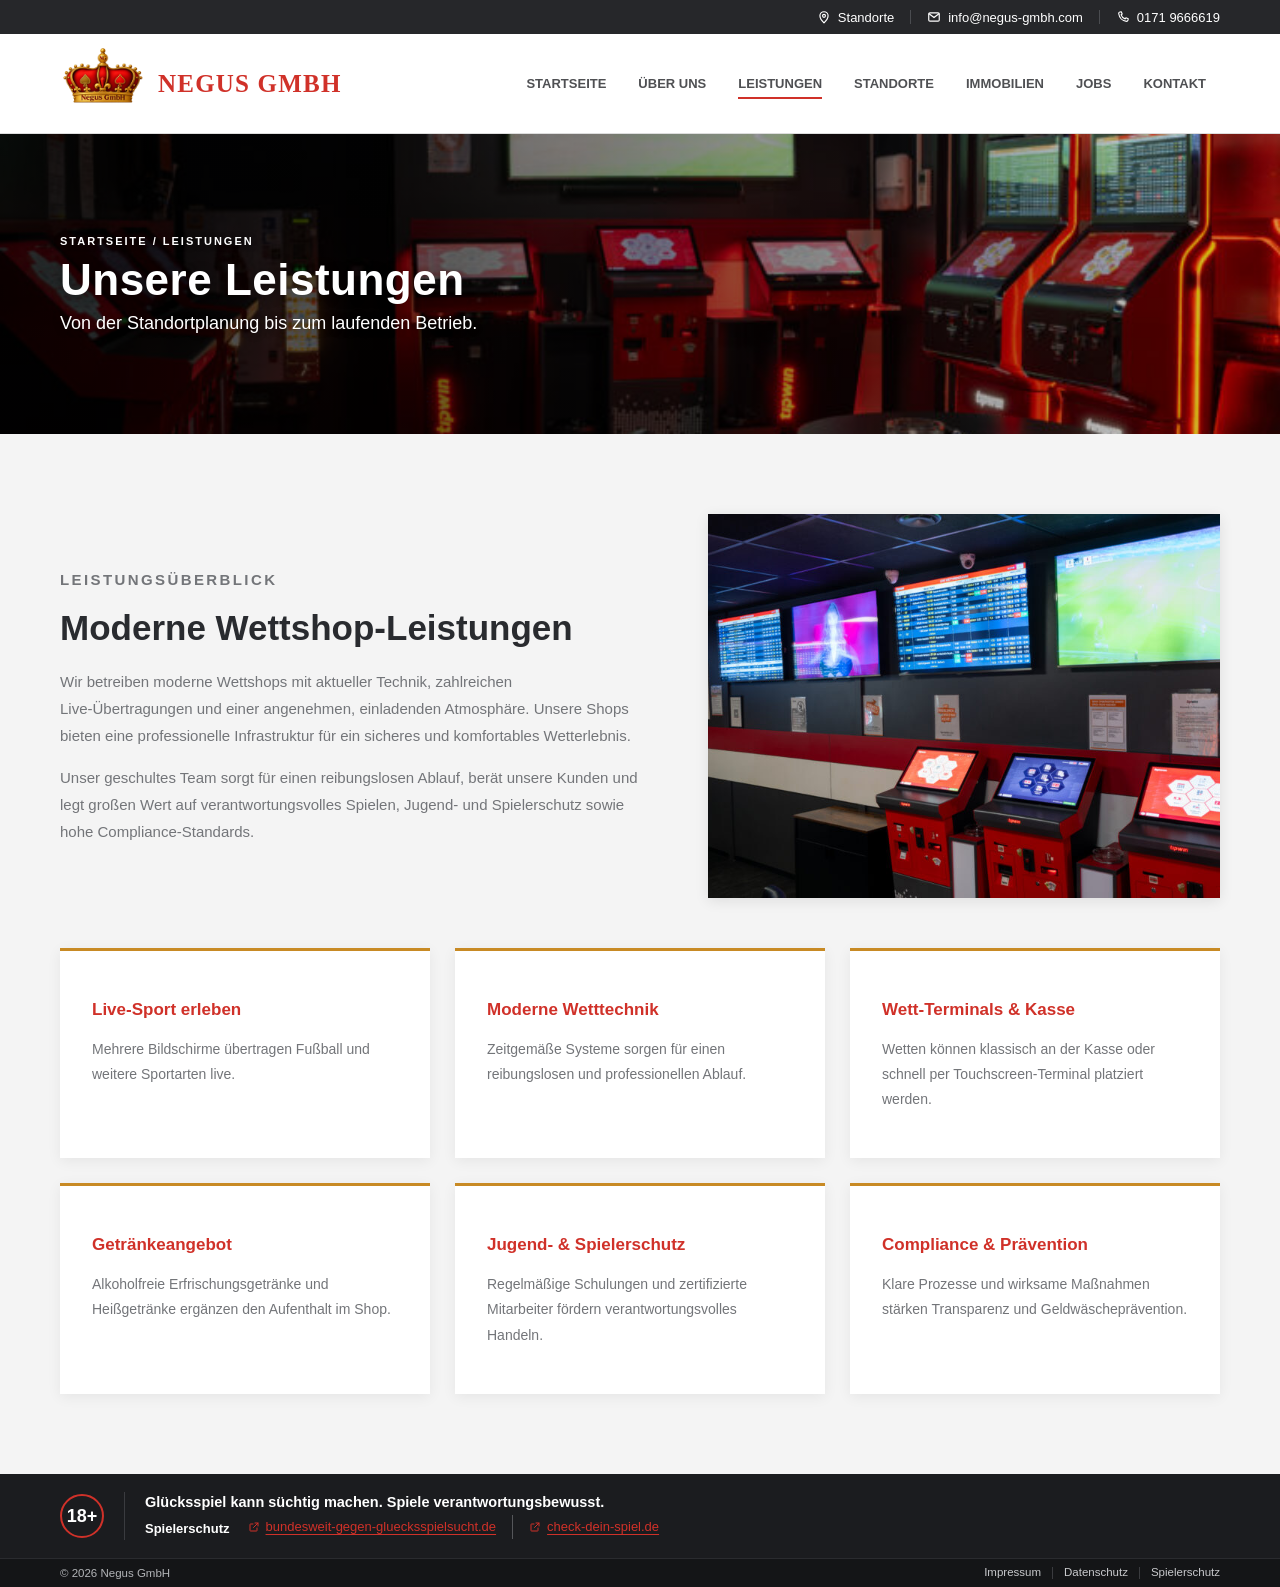
<file: leistungen.html>
<!doctype html><html lang="de"><head><meta charset="utf-8"><meta name="viewport" content="width=device-width,initial-scale=1"><title>Leistungen – Negus GmbH</title><link rel="stylesheet" href="style.css"></head><body><div class="topbar"><div class="shell"><a href="standorte.html"><svg viewBox="0 0 24 24" aria-hidden="true"><path d="M12 22s7-6.2 7-12a7 7 0 1 0-14 0c0 5.8 7 12 7 12z"/><circle cx="12" cy="10" r="2.5"/></svg><span>Standorte</span></a><a href="mailto:info@negus-gmbh.com"><svg viewBox="0 0 24 24" aria-hidden="true"><rect x="3" y="5" width="18" height="14" rx="2"/><path d="M3.5 6.5 12 13l8.5-6.5"/></svg><span class="label">info@negus-gmbh.com</span></a><a href="tel:01719666619"><svg viewBox="0 0 24 24" aria-hidden="true"><path d="M6.6 3.5 9 3l1.6 4-1.8 1.3a11 11 0 0 0 6.9 6.9L17 13.4l4 1.6-.5 2.4a2.5 2.5 0 0 1-2.5 2A15.5 15.5 0 0 1 4.6 6a2.5 2.5 0 0 1 2-2.5z"/></svg><span>0171 9666619</span></a></div></div><header class="header"><div class="shell"><a class="brand" href="index.html"><img class="brand-logo" src="assets/negus-krone.png" alt="Negus GmbH Krone"><span class="brand-name">NEGUS GMBH</span></a><button class="menu" aria-label="Menü öffnen" aria-expanded="false">☰</button><nav class="nav"><a href="index.html">STARTSEITE</a><a href="ueber-uns.html">ÜBER UNS</a><a class="active" href="leistungen.html">LEISTUNGEN</a><a href="standorte.html">STANDORTE</a><a href="immobilien.html">IMMOBILIEN</a><a href="jobs.html">JOBS</a><a href="kontakt.html">KONTAKT</a></nav></div></header><main><section class="page-hero" style="background-image:url('assets/img/shop-terminals-dunkel.jpg')"><div class="shell"><span class="breadcrumbs">STARTSEITE / LEISTUNGEN</span><h1>Unsere Leistungen</h1><p>Von der Standortplanung bis zum laufenden Betrieb.</p></div></section><section class="section alt"><div class="shell"><div class="overview"><div><p class="eyebrow">LEISTUNGSÜBERBLICK</p><h2>Moderne Wettshop-Leistungen</h2><p>Wir betreiben moderne Wettshops mit aktueller Technik, zahlreichen Live-Übertragungen und einer angenehmen, einladenden Atmosphäre. Unsere Shops bieten eine professionelle Infrastruktur für ein sicheres und komfortables Wetterlebnis.</p><p>Unser geschultes Team sorgt für einen reibungslosen Ablauf, berät unsere Kunden und legt großen Wert auf verantwortungsvolles Spielen, Jugend- und Spielerschutz sowie hohe Compliance-Standards.</p></div><img class="photo" src="assets/img/shop-screens-terminals.jpg" alt="Wettshop mit Bildschirmen und Wett-Terminals" loading="lazy"></div><div class="cards"><article class="card"><h3>Live-Sport erleben</h3><p>Mehrere Bildschirme übertragen Fußball und weitere Sportarten live.</p></article><article class="card"><h3>Moderne Wetttechnik</h3><p>Zeitgemäße Systeme sorgen für einen reibungslosen und professionellen Ablauf.</p></article><article class="card"><h3>Wett-Terminals &amp; Kasse</h3><p>Wetten können klassisch an der Kasse oder schnell per Touchscreen-Terminal platziert werden.</p></article><article class="card"><h3>Getränkeangebot</h3><p>Alkoholfreie Erfrischungsgetränke und Heißgetränke ergänzen den Aufenthalt im Shop.</p></article><article class="card"><h3>Jugend- &amp; Spielerschutz</h3><p>Regelmäßige Schulungen und zertifizierte Mitarbeiter fördern verantwortungsvolles Handeln.</p></article><article class="card"><h3>Compliance &amp; Prävention</h3><p>Klare Prozesse und wirksame Maßnahmen stärken Transparenz und Geldwäscheprävention.</p></article></div></div></section></main><footer class="footer-compact"><div class="protection"><div class="shell"><h3 class="protection-heading">SPIELERSCHUTZ</h3><div class="protection-inner"><span class="age">18+</span><div class="protection-body"><p class="protection-title">Glücksspiel kann süchtig machen. Spiele verantwortungsbewusst.</p><p class="protection-text"><a class="plain" href="spielerschutz.html"><span class="t-desk">Spielerschutz</span><span class="t-mob">Informationen und Hilfe:</span></a><span class="ext-links"><a class="ext-link" href="https://www.bundesweit-gegen-gluecksspielsucht.de/" target="_blank" rel="noopener noreferrer"><svg class="ext" viewBox="0 0 24 24" aria-hidden="true"><path d="M14 4h6v6M20 4l-9 9M18 14v5a1 1 0 0 1-1 1H5a1 1 0 0 1-1-1V7a1 1 0 0 1 1-1h5"/></svg>bundesweit-gegen-gluecksspielsucht.de</a><a class="ext-link" href="https://www.check-dein-spiel.de/" target="_blank" rel="noopener noreferrer"><svg class="ext" viewBox="0 0 24 24" aria-hidden="true"><path d="M14 4h6v6M20 4l-9 9M18 14v5a1 1 0 0 1-1 1H5a1 1 0 0 1-1-1V7a1 1 0 0 1 1-1h5"/></svg>check-dein-spiel.de</a></span></p></div></div></div></div><div class="copyright"><div class="shell"><span class="copy-info">© 2026 Negus GmbH</span><span class="legal-links"><a href="impressum.html">Impressum</a><a href="datenschutz.html">Datenschutz</a><a href="spielerschutz.html">Spielerschutz</a></span></div></div></footer><script src="script.js"></script></body></html>
</file>
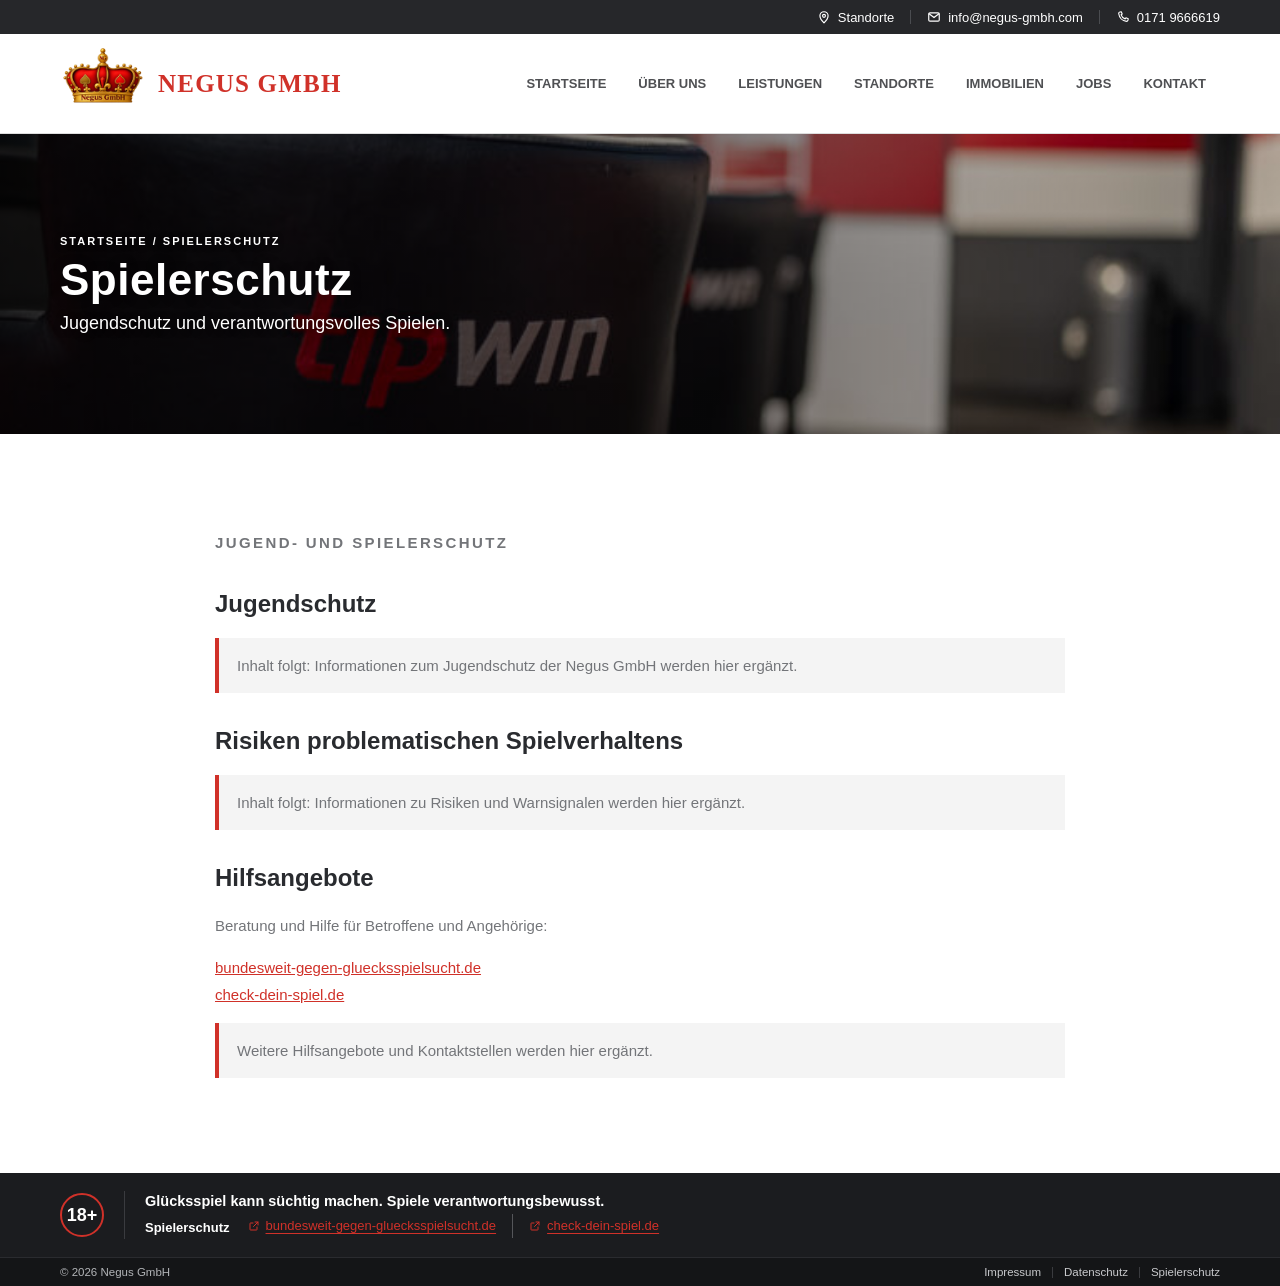
<file: spielerschutz.html>
<!doctype html><html lang="de"><head><meta charset="utf-8"><meta name="viewport" content="width=device-width,initial-scale=1"><title>Spielerschutz – Negus GmbH</title><link rel="stylesheet" href="style.css"></head><body><div class="topbar"><div class="shell"><a href="standorte.html"><svg viewBox="0 0 24 24" aria-hidden="true"><path d="M12 22s7-6.2 7-12a7 7 0 1 0-14 0c0 5.8 7 12 7 12z"/><circle cx="12" cy="10" r="2.5"/></svg><span>Standorte</span></a><a href="mailto:info@negus-gmbh.com"><svg viewBox="0 0 24 24" aria-hidden="true"><rect x="3" y="5" width="18" height="14" rx="2"/><path d="M3.5 6.5 12 13l8.5-6.5"/></svg><span class="label">info@negus-gmbh.com</span></a><a href="tel:01719666619"><svg viewBox="0 0 24 24" aria-hidden="true"><path d="M6.6 3.5 9 3l1.6 4-1.8 1.3a11 11 0 0 0 6.9 6.9L17 13.4l4 1.6-.5 2.4a2.5 2.5 0 0 1-2.5 2A15.5 15.5 0 0 1 4.6 6a2.5 2.5 0 0 1 2-2.5z"/></svg><span>0171 9666619</span></a></div></div><header class="header"><div class="shell"><a class="brand" href="index.html"><img class="brand-logo" src="assets/negus-krone.png" alt="Negus GmbH Krone"><span class="brand-name">NEGUS GMBH</span></a><button class="menu" aria-label="Menü öffnen" aria-expanded="false">☰</button><nav class="nav"><a href="index.html">STARTSEITE</a><a href="ueber-uns.html">ÜBER UNS</a><a href="leistungen.html">LEISTUNGEN</a><a href="standorte.html">STANDORTE</a><a href="immobilien.html">IMMOBILIEN</a><a href="jobs.html">JOBS</a><a href="kontakt.html">KONTAKT</a></nav></div></header><main><section class="page-hero" style="background-image:url('assets/img/shop-sessel.jpg')"><div class="shell"><span class="breadcrumbs">STARTSEITE / SPIELERSCHUTZ</span><h1>Spielerschutz</h1><p>Jugendschutz und verantwortungsvolles Spielen.</p></div></section><section class="section"><div class="shell legal"><p class="eyebrow">JUGEND- UND SPIELERSCHUTZ</p><h2>Jugendschutz</h2><p class="todo">Inhalt folgt: Informationen zum Jugendschutz der Negus GmbH werden hier ergänzt.</p><h2>Risiken problematischen Spielverhaltens</h2><p class="todo">Inhalt folgt: Informationen zu Risiken und Warnsignalen werden hier ergänzt.</p><h2>Hilfsangebote</h2><p>Beratung und Hilfe für Betroffene und Angehörige:</p><p><a class="text-link" href="https://www.bundesweit-gegen-gluecksspielsucht.de/" target="_blank" rel="noopener noreferrer">bundesweit-gegen-gluecksspielsucht.de</a><br><a class="text-link" href="https://www.check-dein-spiel.de/" target="_blank" rel="noopener noreferrer">check-dein-spiel.de</a></p><p class="todo">Weitere Hilfsangebote und Kontaktstellen werden hier ergänzt.</p></div></section></main><footer class="footer-compact"><div class="protection"><div class="shell"><h3 class="protection-heading">SPIELERSCHUTZ</h3><div class="protection-inner"><span class="age">18+</span><div class="protection-body"><p class="protection-title">Glücksspiel kann süchtig machen. Spiele verantwortungsbewusst.</p><p class="protection-text"><a class="plain" href="spielerschutz.html"><span class="t-desk">Spielerschutz</span><span class="t-mob">Informationen und Hilfe:</span></a><span class="ext-links"><a class="ext-link" href="https://www.bundesweit-gegen-gluecksspielsucht.de/" target="_blank" rel="noopener noreferrer"><svg class="ext" viewBox="0 0 24 24" aria-hidden="true"><path d="M14 4h6v6M20 4l-9 9M18 14v5a1 1 0 0 1-1 1H5a1 1 0 0 1-1-1V7a1 1 0 0 1 1-1h5"/></svg>bundesweit-gegen-gluecksspielsucht.de</a><a class="ext-link" href="https://www.check-dein-spiel.de/" target="_blank" rel="noopener noreferrer"><svg class="ext" viewBox="0 0 24 24" aria-hidden="true"><path d="M14 4h6v6M20 4l-9 9M18 14v5a1 1 0 0 1-1 1H5a1 1 0 0 1-1-1V7a1 1 0 0 1 1-1h5"/></svg>check-dein-spiel.de</a></span></p></div></div></div></div><div class="copyright"><div class="shell"><span class="copy-info">© 2026 Negus GmbH</span><span class="legal-links"><a href="impressum.html">Impressum</a><a href="datenschutz.html">Datenschutz</a><a href="spielerschutz.html">Spielerschutz</a></span></div></div></footer><script src="script.js"></script></body></html>
</file>
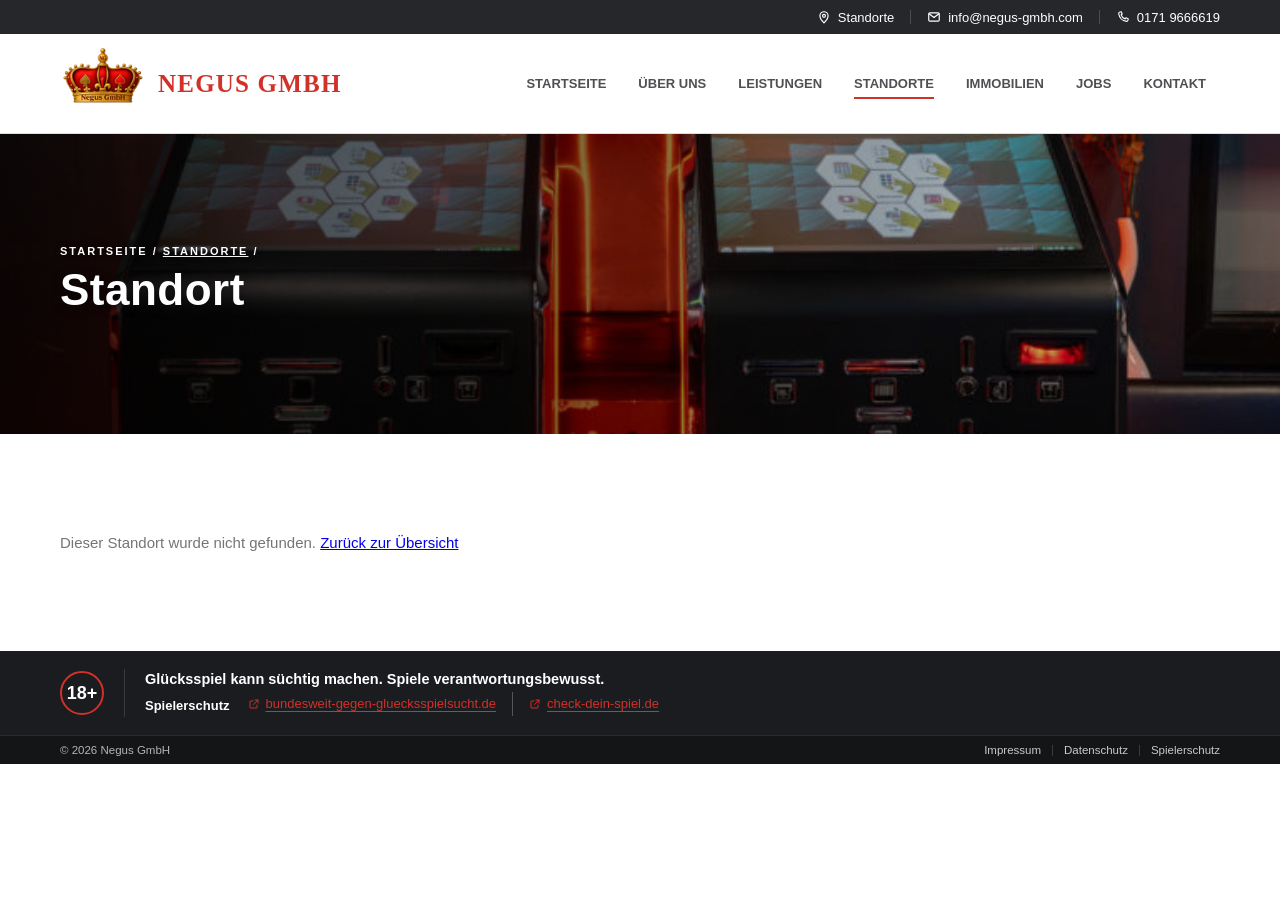
<file: standort.html>
<!doctype html><html lang="de"><head><meta charset="utf-8"><meta name="viewport" content="width=device-width,initial-scale=1"><title>Standort – Negus GmbH</title><link rel="stylesheet" href="style.css"></head><body><div class="topbar"><div class="shell"><a href="standorte.html"><svg viewBox="0 0 24 24" aria-hidden="true"><path d="M12 22s7-6.2 7-12a7 7 0 1 0-14 0c0 5.8 7 12 7 12z"/><circle cx="12" cy="10" r="2.5"/></svg><span>Standorte</span></a><a href="mailto:info@negus-gmbh.com"><svg viewBox="0 0 24 24" aria-hidden="true"><rect x="3" y="5" width="18" height="14" rx="2"/><path d="M3.5 6.5 12 13l8.5-6.5"/></svg><span class="label">info@negus-gmbh.com</span></a><a href="tel:01719666619"><svg viewBox="0 0 24 24" aria-hidden="true"><path d="M6.6 3.5 9 3l1.6 4-1.8 1.3a11 11 0 0 0 6.9 6.9L17 13.4l4 1.6-.5 2.4a2.5 2.5 0 0 1-2.5 2A15.5 15.5 0 0 1 4.6 6a2.5 2.5 0 0 1 2-2.5z"/></svg><span>0171 9666619</span></a></div></div><header class="header"><div class="shell"><a class="brand" href="index.html"><img class="brand-logo" src="assets/negus-krone.png" alt="Negus GmbH Krone"><span class="brand-name">NEGUS GMBH</span></a><button class="menu" aria-label="Menü öffnen" aria-expanded="false">☰</button><nav class="nav"><a href="index.html">STARTSEITE</a><a href="ueber-uns.html">ÜBER UNS</a><a href="leistungen.html">LEISTUNGEN</a><a class="active" href="standorte.html">STANDORTE</a><a href="immobilien.html">IMMOBILIEN</a><a href="jobs.html">JOBS</a><a href="kontakt.html">KONTAKT</a></nav></div></header><main><section class="page-hero" style="background-image:url('assets/img/shop-terminals-paar.jpg')"><div class="shell"><span class="breadcrumbs">STARTSEITE / <a href="standorte.html" style="color:inherit">STANDORTE</a> / <span data-standort-name></span></span><h1 data-standort-name>Standort</h1></div></section><section class="section"><div class="shell" id="standort-detail"></div></section></main><footer class="footer-compact"><div class="protection"><div class="shell"><h3 class="protection-heading">SPIELERSCHUTZ</h3><div class="protection-inner"><span class="age">18+</span><div class="protection-body"><p class="protection-title">Glücksspiel kann süchtig machen. Spiele verantwortungsbewusst.</p><p class="protection-text"><a class="plain" href="spielerschutz.html"><span class="t-desk">Spielerschutz</span><span class="t-mob">Informationen und Hilfe:</span></a><span class="ext-links"><a class="ext-link" href="https://www.bundesweit-gegen-gluecksspielsucht.de/" target="_blank" rel="noopener noreferrer"><svg class="ext" viewBox="0 0 24 24" aria-hidden="true"><path d="M14 4h6v6M20 4l-9 9M18 14v5a1 1 0 0 1-1 1H5a1 1 0 0 1-1-1V7a1 1 0 0 1 1-1h5"/></svg>bundesweit-gegen-gluecksspielsucht.de</a><a class="ext-link" href="https://www.check-dein-spiel.de/" target="_blank" rel="noopener noreferrer"><svg class="ext" viewBox="0 0 24 24" aria-hidden="true"><path d="M14 4h6v6M20 4l-9 9M18 14v5a1 1 0 0 1-1 1H5a1 1 0 0 1-1-1V7a1 1 0 0 1 1-1h5"/></svg>check-dein-spiel.de</a></span></p></div></div></div></div><div class="copyright"><div class="shell"><span class="copy-info">© 2026 Negus GmbH</span><span class="legal-links"><a href="impressum.html">Impressum</a><a href="datenschutz.html">Datenschutz</a><a href="spielerschutz.html">Spielerschutz</a></span></div></div></footer><script src="standorte-data.js"></script><script src="standorte.js"></script><script src="script.js"></script></body></html>
</file>
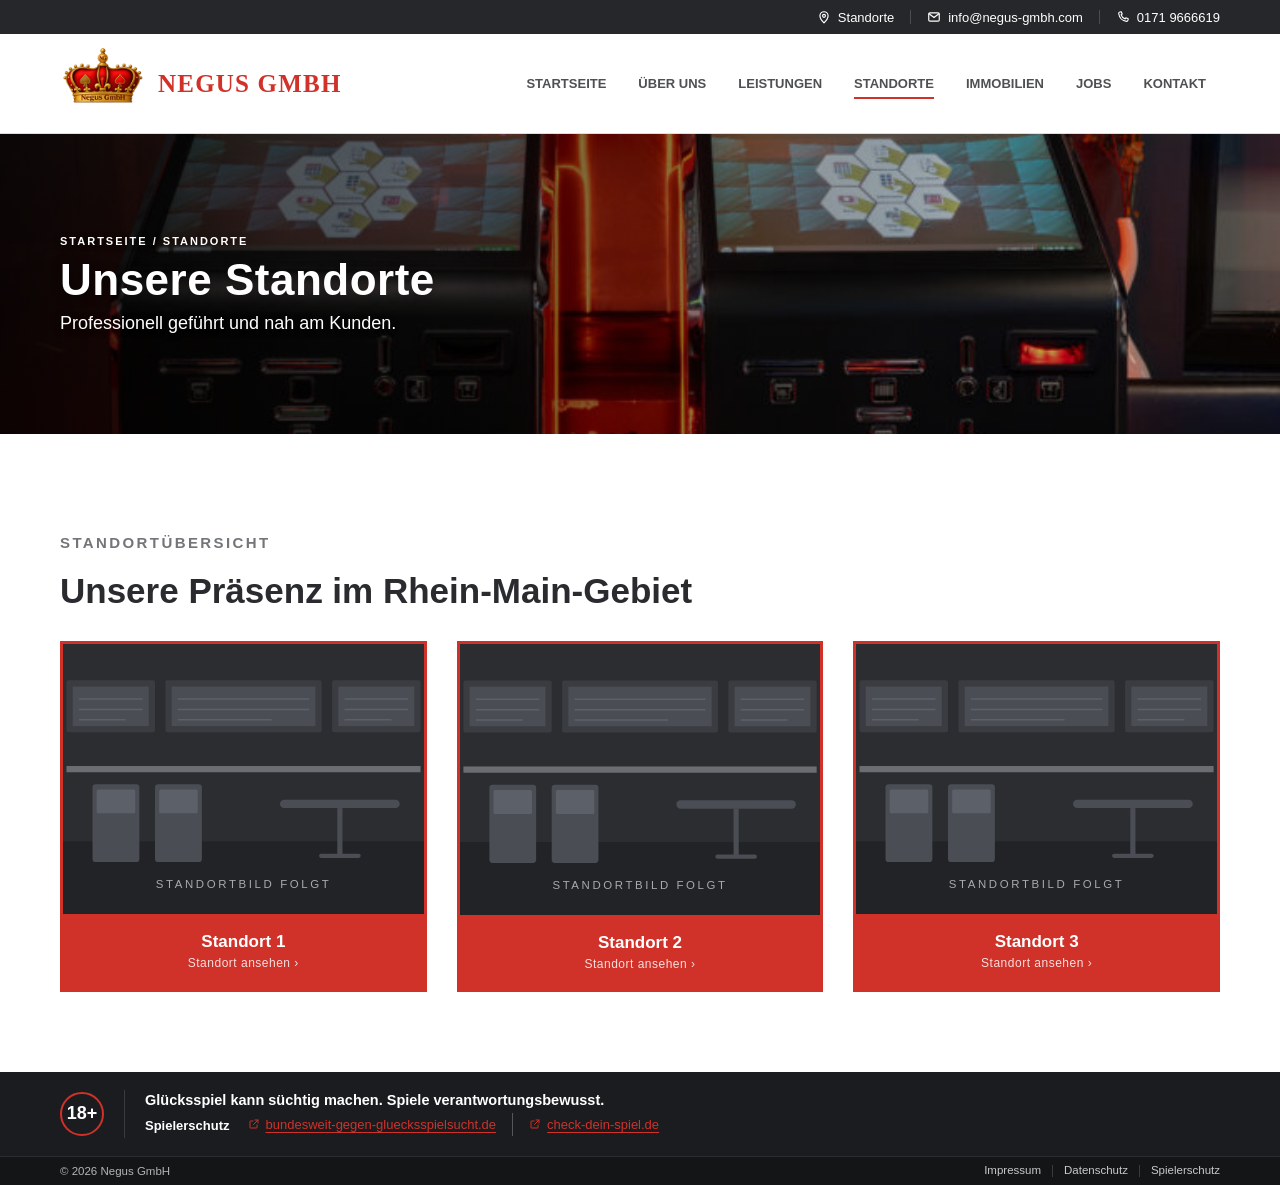
<file: standorte.html>
<!doctype html><html lang="de"><head><meta charset="utf-8"><meta name="viewport" content="width=device-width,initial-scale=1"><title>Standorte – Negus GmbH</title><link rel="stylesheet" href="style.css"></head><body><div class="topbar"><div class="shell"><a href="standorte.html"><svg viewBox="0 0 24 24" aria-hidden="true"><path d="M12 22s7-6.2 7-12a7 7 0 1 0-14 0c0 5.8 7 12 7 12z"/><circle cx="12" cy="10" r="2.5"/></svg><span>Standorte</span></a><a href="mailto:info@negus-gmbh.com"><svg viewBox="0 0 24 24" aria-hidden="true"><rect x="3" y="5" width="18" height="14" rx="2"/><path d="M3.5 6.5 12 13l8.5-6.5"/></svg><span class="label">info@negus-gmbh.com</span></a><a href="tel:01719666619"><svg viewBox="0 0 24 24" aria-hidden="true"><path d="M6.6 3.5 9 3l1.6 4-1.8 1.3a11 11 0 0 0 6.9 6.9L17 13.4l4 1.6-.5 2.4a2.5 2.5 0 0 1-2.5 2A15.5 15.5 0 0 1 4.6 6a2.5 2.5 0 0 1 2-2.5z"/></svg><span>0171 9666619</span></a></div></div><header class="header"><div class="shell"><a class="brand" href="index.html"><img class="brand-logo" src="assets/negus-krone.png" alt="Negus GmbH Krone"><span class="brand-name">NEGUS GMBH</span></a><button class="menu" aria-label="Menü öffnen" aria-expanded="false">☰</button><nav class="nav"><a href="index.html">STARTSEITE</a><a href="ueber-uns.html">ÜBER UNS</a><a href="leistungen.html">LEISTUNGEN</a><a class="active" href="standorte.html">STANDORTE</a><a href="immobilien.html">IMMOBILIEN</a><a href="jobs.html">JOBS</a><a href="kontakt.html">KONTAKT</a></nav></div></header><main><section class="page-hero" style="background-image:url('assets/img/shop-terminals-paar.jpg')"><div class="shell"><span class="breadcrumbs">STARTSEITE / STANDORTE</span><h1>Unsere Standorte</h1><p>Professionell geführt und nah am Kunden.</p></div></section><section class="section"><div class="shell"><p class="eyebrow">STANDORTÜBERSICHT</p><h2>Unsere Präsenz im Rhein-Main-Gebiet</h2><div class="location-grid" id="standorte-grid"></div></div></section></main><footer class="footer-compact"><div class="protection"><div class="shell"><h3 class="protection-heading">SPIELERSCHUTZ</h3><div class="protection-inner"><span class="age">18+</span><div class="protection-body"><p class="protection-title">Glücksspiel kann süchtig machen. Spiele verantwortungsbewusst.</p><p class="protection-text"><a class="plain" href="spielerschutz.html"><span class="t-desk">Spielerschutz</span><span class="t-mob">Informationen und Hilfe:</span></a><span class="ext-links"><a class="ext-link" href="https://www.bundesweit-gegen-gluecksspielsucht.de/" target="_blank" rel="noopener noreferrer"><svg class="ext" viewBox="0 0 24 24" aria-hidden="true"><path d="M14 4h6v6M20 4l-9 9M18 14v5a1 1 0 0 1-1 1H5a1 1 0 0 1-1-1V7a1 1 0 0 1 1-1h5"/></svg>bundesweit-gegen-gluecksspielsucht.de</a><a class="ext-link" href="https://www.check-dein-spiel.de/" target="_blank" rel="noopener noreferrer"><svg class="ext" viewBox="0 0 24 24" aria-hidden="true"><path d="M14 4h6v6M20 4l-9 9M18 14v5a1 1 0 0 1-1 1H5a1 1 0 0 1-1-1V7a1 1 0 0 1 1-1h5"/></svg>check-dein-spiel.de</a></span></p></div></div></div></div><div class="copyright"><div class="shell"><span class="copy-info">© 2026 Negus GmbH</span><span class="legal-links"><a href="impressum.html">Impressum</a><a href="datenschutz.html">Datenschutz</a><a href="spielerschutz.html">Spielerschutz</a></span></div></div></footer><script src="standorte-data.js"></script><script src="standorte.js"></script><script src="script.js"></script></body></html>
</file>
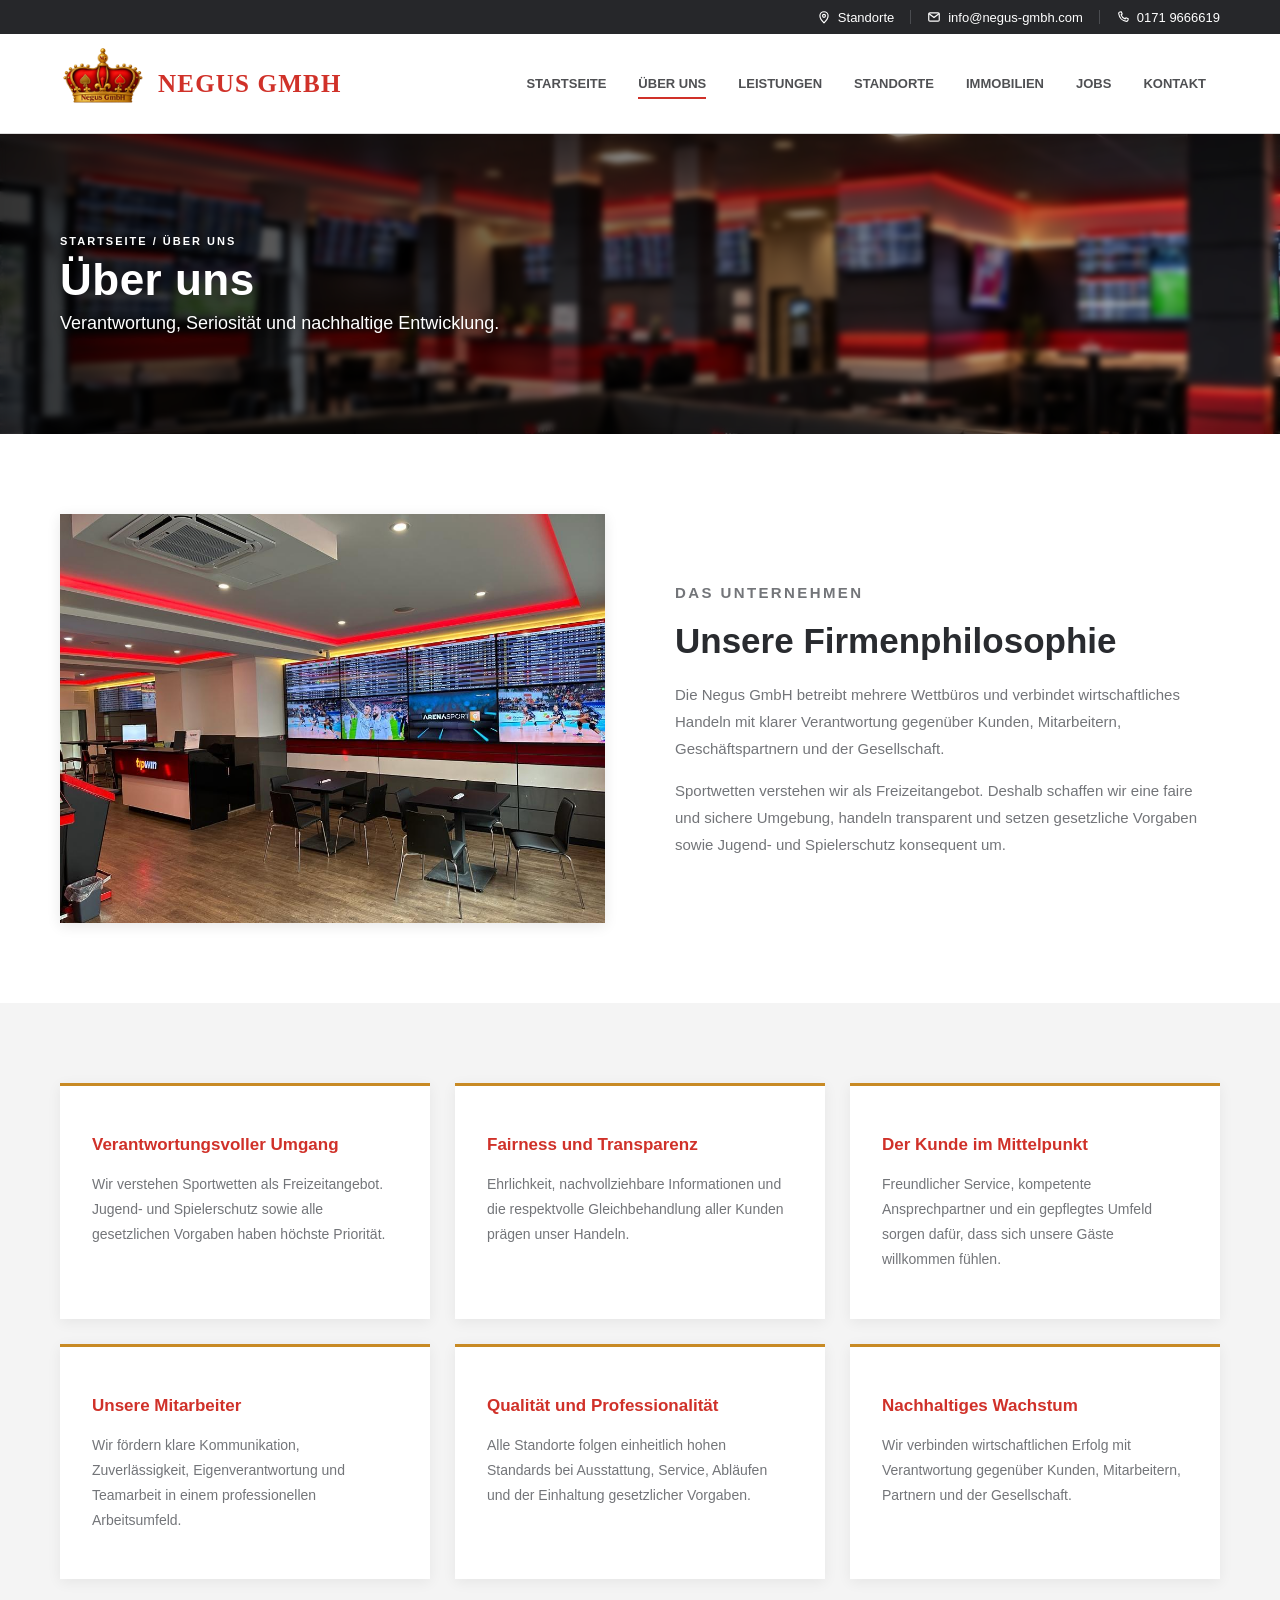
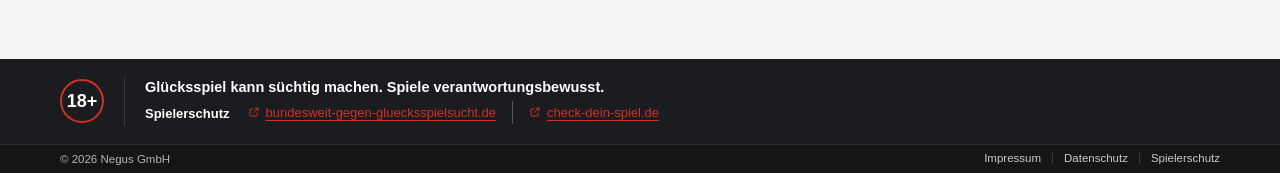
<file: ueber-uns.html>
<!doctype html><html lang="de"><head><meta charset="utf-8"><meta name="viewport" content="width=device-width,initial-scale=1"><title>Über uns – Negus GmbH</title><link rel="stylesheet" href="style.css"></head><body data-page="ueber"><div id="header"></div>
<div class="topbar"><div class="shell"><a href="standorte.html"><svg viewBox="0 0 24 24" aria-hidden="true"><path d="M12 22s7-6.2 7-12a7 7 0 1 0-14 0c0 5.8 7 12 7 12z"/><circle cx="12" cy="10" r="2.5"/></svg><span>Standorte</span></a><a href="mailto:info@negus-gmbh.com"><svg viewBox="0 0 24 24" aria-hidden="true"><rect x="3" y="5" width="18" height="14" rx="2"/><path d="M3.5 6.5 12 13l8.5-6.5"/></svg><span class="label">info@negus-gmbh.com</span></a><a href="tel:01719666619"><svg viewBox="0 0 24 24" aria-hidden="true"><path d="M6.6 3.5 9 3l1.6 4-1.8 1.3a11 11 0 0 0 6.9 6.9L17 13.4l4 1.6-.5 2.4a2.5 2.5 0 0 1-2.5 2A15.5 15.5 0 0 1 4.6 6a2.5 2.5 0 0 1 2-2.5z"/></svg><span>0171 9666619</span></a></div></div><header class="header"><div class="shell"><a class="brand" href="index.html"><img class="brand-logo" src="assets/negus-krone.png" alt="Negus GmbH Krone"><span class="brand-name">NEGUS GMBH</span></a><button class="menu" aria-label="Menü öffnen" aria-expanded="false">☰</button><nav class="nav"><a href="index.html">STARTSEITE</a><a class="active" href="ueber-uns.html">ÜBER UNS</a><a href="leistungen.html">LEISTUNGEN</a><a href="standorte.html">STANDORTE</a><a href="immobilien.html">IMMOBILIEN</a><a href="jobs.html">JOBS</a><a href="kontakt.html">KONTAKT</a></nav></div></header>
<main><section class="page-hero page-hero-soft" style="background-image:url('assets/img/ueber-uns-hero.jpg');background-position:center 29%"><div class="shell"><span class="breadcrumbs">STARTSEITE / ÜBER UNS</span><h1>Über uns</h1><p>Verantwortung, Seriosität und nachhaltige Entwicklung.</p></div></section><section class="section"><div class="shell split photo-split"><img class="photo" src="assets/img/firmenphilosophie.jpg" alt="Moderner Wettshop mit Bildschirmwand und roter Deckenbeleuchtung" loading="lazy"><div><p class="eyebrow">DAS UNTERNEHMEN</p><h2>Unsere Firmenphilosophie</h2><p>Die Negus GmbH betreibt mehrere Wettbüros und verbindet wirtschaftliches Handeln mit klarer Verantwortung gegenüber Kunden, Mitarbeitern, Geschäftspartnern und der Gesellschaft.</p><p>Sportwetten verstehen wir als Freizeitangebot. Deshalb schaffen wir eine faire und sichere Umgebung, handeln transparent und setzen gesetzliche Vorgaben sowie Jugend- und Spielerschutz konsequent um.</p></div></div></section><section class="section alt"><div class="shell"><div class="cards"><article class="card"><h3>Verantwortungsvoller Umgang</h3><p>Wir verstehen Sportwetten als Freizeitangebot. Jugend- und Spielerschutz sowie alle gesetzlichen Vorgaben haben höchste Priorität.</p></article><article class="card"><h3>Fairness und Transparenz</h3><p>Ehrlichkeit, nachvollziehbare Informationen und die respektvolle Gleichbehandlung aller Kunden prägen unser Handeln.</p></article><article class="card"><h3>Der Kunde im Mittelpunkt</h3><p>Freundlicher Service, kompetente Ansprechpartner und ein gepflegtes Umfeld sorgen dafür, dass sich unsere Gäste willkommen fühlen.</p></article><article class="card"><h3>Unsere Mitarbeiter</h3><p>Wir fördern klare Kommunikation, Zuverlässigkeit, Eigenverantwortung und Teamarbeit in einem professionellen Arbeitsumfeld.</p></article><article class="card"><h3>Qualität und Professionalität</h3><p>Alle Standorte folgen einheitlich hohen Standards bei Ausstattung, Service, Abläufen und der Einhaltung gesetzlicher Vorgaben.</p></article><article class="card"><h3>Nachhaltiges Wachstum</h3><p>Wir verbinden wirtschaftlichen Erfolg mit Verantwortung gegenüber Kunden, Mitarbeitern, Partnern und der Gesellschaft.</p></article></div></div></section></main><footer class="footer-compact"><div class="protection"><div class="shell"><h3 class="protection-heading">SPIELERSCHUTZ</h3><div class="protection-inner"><span class="age">18+</span><div class="protection-body"><p class="protection-title">Glücksspiel kann süchtig machen. Spiele verantwortungsbewusst.</p><p class="protection-text"><a class="plain" href="spielerschutz.html"><span class="t-desk">Spielerschutz</span><span class="t-mob">Informationen und Hilfe:</span></a><span class="ext-links"><a class="ext-link" href="https://www.bundesweit-gegen-gluecksspielsucht.de/" target="_blank" rel="noopener noreferrer"><svg class="ext" viewBox="0 0 24 24" aria-hidden="true"><path d="M14 4h6v6M20 4l-9 9M18 14v5a1 1 0 0 1-1 1H5a1 1 0 0 1-1-1V7a1 1 0 0 1 1-1h5"/></svg>bundesweit-gegen-gluecksspielsucht.de</a><a class="ext-link" href="https://www.check-dein-spiel.de/" target="_blank" rel="noopener noreferrer"><svg class="ext" viewBox="0 0 24 24" aria-hidden="true"><path d="M14 4h6v6M20 4l-9 9M18 14v5a1 1 0 0 1-1 1H5a1 1 0 0 1-1-1V7a1 1 0 0 1 1-1h5"/></svg>check-dein-spiel.de</a></span></p></div></div></div></div><div class="copyright"><div class="shell"><span class="copy-info">© 2026 Negus GmbH</span><span class="legal-links"><a href="impressum.html">Impressum</a><a href="datenschutz.html">Datenschutz</a><a href="spielerschutz.html">Spielerschutz</a></span></div></div></footer><script src="script.js"></script></body></html>
</file>
<file: style.css>
:root{--brand-red:#D03129;--gold:#c88a24;--ink:#292b2f;--line:#e5e5e5}*{box-sizing:border-box}body{margin:0;color:var(--ink);font-family:Arial,Helvetica,sans-serif;background:#fff}.shell{width:min(1160px,calc(100% - 40px));margin:auto}.topbar{height:28px;background:#26272a;color:#bfc0c2;font-size:12px}.topbar .shell{height:100%;display:flex;justify-content:flex-end;align-items:center}.topbar a{display:flex;align-items:center;gap:7px;color:#fff;text-decoration:none;padding:0 16px;line-height:1}.topbar a:last-child{padding-right:0}.topbar a+a{border-left:1px solid #4a4c50}.topbar a:hover{color:#fff}.topbar svg{width:14px;height:14px;fill:none;stroke:currentColor;stroke-width:2;stroke-linecap:round;stroke-linejoin:round;flex:none}.header{height:76px;background:#fff;border-bottom:1px solid #ddd;position:sticky;top:0;z-index:50}.header .shell{height:100%;display:flex;align-items:center;justify-content:space-between}.brand{display:flex;align-items:center;gap:14px;color:#26272a;text-decoration:none}.brand-mark{width:54px;height:54px;border-radius:50%;background:var(--brand-red);color:#fff;font-size:27px;font-style:italic;font-weight:900;display:grid;place-items:center;letter-spacing:-4px;padding-right:4px}.nav{display:flex;height:100%;align-items:center;gap:4px}.nav a{position:relative;height:100%;display:flex;align-items:center;padding:0 12px;font-size:12px;font-weight:700;color:#4f5053;text-decoration:none;white-space:nowrap}.nav a:after{content:"";position:absolute;left:12px;right:12px;bottom:20px;height:2px;background:transparent}.nav a:hover{color:var(--brand-red)}.nav a.active:after{background:var(--brand-red)}.menu{display:none;border:0;background:var(--brand-red);color:#fff;font-size:22px;padding:8px 12px}.hero{height:500px;background-size:cover;background-position:center;position:relative;color:#fff}.hero:before,.page-hero:before{content:"";position:absolute;inset:0;background:linear-gradient(90deg,#000c,#0002)}.hero-copy{height:100%;position:relative;display:flex;flex-direction:column;justify-content:center;align-items:flex-start}.kicker{font-size:12px;letter-spacing:3px;font-weight:700;border-left:3px solid var(--brand-red);padding-left:13px}.hero h1{font-size:54px;line-height:1;margin:14px 0 10px}.hero h2{font-size:23px;font-weight:400;margin:0 0 30px}.button{display:inline-block;background:var(--brand-red);color:#fff;padding:15px 22px;font-size:11px;letter-spacing:1px;font-weight:700;text-decoration:none}.dots{position:absolute;bottom:24px;left:0;right:0;display:flex;justify-content:center;gap:9px}.dots button{width:10px;height:10px;border-radius:50%;border:2px solid #fff;background:transparent;padding:0}.dots button.active{background:var(--brand-red);border-color:var(--brand-red)}.section{padding:80px 0}.section.alt{background:#f4f4f4}.intro-grid,.split{display:grid;grid-template-columns:1fr 2fr;gap:70px;align-items:center}.logo-placeholder,.image-placeholder{min-height:260px;background:linear-gradient(135deg,#666,#242629);display:grid;place-items:center;color:#bbb;font-size:12px;letter-spacing:3px}.logo-placeholder{background:#fff;border-right:1px solid var(--line);color:var(--brand-red);font-size:80px;font-weight:900;font-style:italic}.eyebrow{color:var(--brand-red);font-size:11px;letter-spacing:2.4px;font-weight:700}.section h2{font-size:35px;margin:10px 0 20px}.section p{color:#737579;font-size:15px;line-height:1.8}.cards{display:grid;grid-template-columns:repeat(3,1fr);gap:25px}.card{background:#fff;border-top:3px solid var(--brand-red);padding:32px;box-shadow:0 3px 13px #00000010}.card h3{font-size:17px}.card p{font-size:14px}.page-hero{height:300px;background-size:cover;background-position:center;position:relative;color:#fff}.page-hero .shell{height:100%;position:relative;display:flex;flex-direction:column;justify-content:center}.page-hero h1{font-size:45px;margin:8px 0}.breadcrumbs{font-size:11px;letter-spacing:1px}.list{display:grid;grid-template-columns:repeat(2,1fr);gap:20px}.list article{padding:25px;border:1px solid #e4e4e4;border-left:4px solid var(--brand-red)}.contact-grid{display:grid;grid-template-columns:1fr 1.3fr;gap:60px}.contact-box{background:#f4f4f4;padding:30px}.form{display:grid;gap:14px}.form input,.form textarea,.form select{width:100%;padding:14px;border:1px solid #d8d8d8;font:inherit}.form textarea{min-height:140px}.form button{border:0;cursor:pointer}.legal{max-width:850px}.legal h2{font-size:24px;margin-top:34px}.responsibility{padding:22px 0}.responsibility .shell{display:flex;align-items:center;gap:25px}.responsibility strong{font-size:32px;color:var(--brand-red)}.responsibility p{font-size:11px;color:#777}footer{background:#202124;color:#a8aaad}.footer-grid{display:grid;grid-template-columns:1.2fr 1fr 1fr;gap:80px;padding:62px 0}.footer-brand{font-size:24px;color:#fff}.footer-brand b{color:var(--brand-red)}footer p,footer a{font-size:13px;line-height:1.8;color:#a8aaad;text-decoration:none}footer h3{font-size:12px;color:#fff;border-bottom:1px solid #3b3c3f;padding-bottom:13px}footer a{display:block;padding:5px 0}.copyright{background:#18191b;padding:19px 0;font-size:11px}.copyright .shell{display:flex;justify-content:space-between}.copyright a{display:inline}
@media(max-width:900px){.hero h1{font-size:42px}.intro-grid,.split,.contact-grid{grid-template-columns:1fr}.cards{grid-template-columns:1fr}.logo-placeholder{border-right:0;border-bottom:1px solid var(--line)}.footer-grid{grid-template-columns:1fr 1fr}.list{grid-template-columns:1fr}}
@media(max-width:600px){.shell{width:calc(100% - 28px)}.topbar a{padding:0 11px}.hero{height:430px}.hero h1{font-size:35px}.hero h2{font-size:18px}.section{padding:58px 0}.page-hero h1{font-size:36px}.footer-grid{grid-template-columns:1fr}.copyright .shell,.responsibility .shell{gap:12px;flex-direction:column;align-items:flex-start}}
.brand-logo{width:78px;height:52px;object-fit:contain;object-position:center;display:block}.brand-name{font-family:Georgia,serif;font-size:25px;font-weight:700;letter-spacing:1.2px;line-height:1;color:var(--brand-red);white-space:nowrap}.logo-showcase{min-height:300px;display:grid;place-items:center;border-right:1px solid var(--line)}.logo-showcase img{width:100%;max-width:390px;height:260px;object-fit:contain}.card{border-top-color:var(--gold)}.card h3{color:var(--brand-red)}
@media(max-width:900px){.logo-showcase{border-right:0;border-bottom:1px solid var(--line)}}

@media(max-width:1140px){.header{height:64px}.brand-logo{width:72px;height:48px}.brand-name{font-size:26px}.menu{display:block}.nav{display:none;position:absolute;left:0;right:0;top:100%;height:auto;max-height:calc(100vh - 92px);overflow-y:auto;background:#fff;flex-direction:column;align-items:stretch;gap:0;box-shadow:0 12px 20px #0003}.nav.open{display:flex}.nav a{height:auto;padding:15px 24px;border-top:1px solid #eee;font-size:13px}.nav a:after{left:24px;right:auto;width:28px;bottom:9px}}
@media(max-width:600px){.brand{gap:10px}.brand-logo{width:60px;height:42px}.brand-name{font-size:21px;letter-spacing:1px}}
.photo{display:block;width:100%;height:100%;min-height:260px;object-fit:cover;aspect-ratio:4/3;box-shadow:0 3px 13px #00000018}
.overview{display:grid;grid-template-columns:1.15fr 1fr;gap:60px;align-items:center;margin-bottom:50px}.overview .photo{aspect-ratio:4/3}
.location-grid{display:grid;grid-template-columns:repeat(3,1fr);gap:30px;margin-top:30px}
.location-card{display:flex;flex-direction:column;border:3px solid var(--brand-red);background:var(--brand-red);color:#fff;text-decoration:none;transition:transform .2s,box-shadow .2s}.location-card:hover,.location-card:focus-visible{transform:translateY(-3px);box-shadow:0 8px 20px #0003}
.location-card img{display:block;width:100%;aspect-ratio:4/3;object-fit:cover}
.location-caption{display:flex;flex-direction:column;align-items:center;justify-content:center;gap:4px;min-height:74px;padding:12px 14px;text-align:center}.location-caption b{font-size:17px;font-weight:600}.location-caption small{font-size:12px;opacity:.85;letter-spacing:.5px}
.location-info{display:grid;grid-template-columns:1fr 1fr;gap:40px;margin-bottom:40px}.section .location-address{font-size:18px;line-height:1.6;color:var(--ink);margin:6px 0 0}
.hours{border-collapse:collapse;margin-top:6px}.hours th,.hours td{text-align:left;padding:4px 24px 4px 0;font-size:15px;color:#737579;font-weight:400}.hours th{color:var(--ink);font-weight:700}
.gallery{display:grid;grid-template-columns:repeat(3,1fr);gap:14px;margin-bottom:40px}.gallery figure{margin:0;overflow:hidden;background:#26272a}.gallery img{display:block;width:100%;height:100%;aspect-ratio:4/3;object-fit:cover}.gallery figure:first-child{grid-column:span 2;grid-row:span 2}
@media(max-width:900px){.overview,.location-info{grid-template-columns:1fr;gap:30px}.location-grid{grid-template-columns:repeat(2,1fr);gap:22px}.photo{min-height:0}}
@media(max-width:600px){.location-grid{grid-template-columns:1fr}.gallery{grid-template-columns:1fr 1fr;gap:10px}.gallery figure:first-child{grid-column:1/-1;grid-row:auto}.gallery figure:nth-child(6){grid-column:1/-1}.section h2{font-size:28px}}
@media(min-width:901px){.photo-split{grid-template-columns:1fr 1fr}}

@media(max-width:480px){.topbar .label{display:none}}
.hero:before{background:linear-gradient(90deg,rgba(0,0,0,.58) 0%,rgba(0,0,0,.34) 45%,rgba(0,0,0,.04) 100%)}.hero h1{font-size:48px;font-weight:900;letter-spacing:.5px;text-shadow:0 2px 12px #0006}.hero h2{font-size:20px;font-weight:400;max-width:760px;line-height:1.45;text-shadow:0 1px 8px #0006}.hero .kicker{text-shadow:0 1px 6px #0006}.dots{z-index:3}
.page-hero h1{font-size:44px;font-weight:900;letter-spacing:.5px;text-shadow:0 2px 12px #0006}.page-hero p{font-size:18px;font-weight:400;margin:0;text-shadow:0 1px 8px #0006}.breadcrumbs{font-weight:700;letter-spacing:2px;text-shadow:0 1px 6px #0006}
@media(max-width:900px){.hero h1{font-size:40px}.page-hero h1{font-size:38px}}
@media(max-width:600px){.hero h1{font-size:32px}.hero h2{font-size:16px}.page-hero h1{font-size:32px}.page-hero p{font-size:16px}}
@media(max-width:700px){.hero h2{min-height:2.9em}}
@media(max-width:480px){.hero h1{font-size:28px;min-height:2.1em;display:flex;align-items:flex-end}}
/* Proportionen: luftigerer Header, größerer Hero */
.topbar{height:34px;font-size:13px}
.header{height:92px}.nav a{font-size:13px;padding:0 14px}.nav a:after{left:14px;right:14px;bottom:30px}
.hero{height:600px}
.hero:before{background:linear-gradient(90deg,rgba(0,0,0,.72) 0%,rgba(0,0,0,.46) 42%,rgba(0,0,0,.06) 100%)}
.hero .kicker{font-size:12px;font-weight:600;letter-spacing:3px;opacity:.9}
.hero h1{font-size:62px;line-height:1.02;margin:18px 0 14px;-webkit-text-stroke:.8px currentColor}
.hero h2{font-size:24px;line-height:1.4;margin:0 0 34px}
.hero .button{padding:17px 28px;font-size:12px}
@media(max-width:1140px){.header{height:64px}.nav a{font-size:13px;padding:15px 24px}.nav a:after{left:24px;right:auto;bottom:9px}}
@media(max-width:900px){.hero{height:520px}.hero h1{font-size:46px}.hero h2{font-size:20px}}
@media(max-width:700px){.hero h2{min-height:2.8em}}
@media(max-width:600px){.topbar{height:32px}.hero{height:480px}.hero h1{font-size:36px}.hero h2{font-size:17px}.hero .button{padding:15px 22px}}
@media(max-width:480px){.hero h1{font-size:30px;min-height:2.1em;display:flex;align-items:flex-end;-webkit-text-stroke:.6px currentColor}}
/* Proportionen (Feinjustierung) + weicher Verlauf über den Startseiten-Slides */
.header{height:100px}.nav a:after{bottom:34px}.hero{height:560px}
.hero:before{z-index:0;background:linear-gradient(90deg,rgba(0,0,0,.78) 0%,rgba(0,0,0,.56) 38%,rgba(0,0,0,.22) 70%,rgba(0,0,0,.05) 100%)}
.hero:after{content:"";position:absolute;inset:0;z-index:0;-webkit-backdrop-filter:blur(5px);backdrop-filter:blur(5px);-webkit-mask-image:linear-gradient(90deg,#000 0%,rgba(0,0,0,.6) 35%,transparent 65%);mask-image:linear-gradient(90deg,#000 0%,rgba(0,0,0,.6) 35%,transparent 65%)}
.hero-copy{z-index:1}
@media(max-width:1140px){.header{height:64px}.nav a:after{bottom:9px}}
@media(max-width:900px){.hero{height:500px}}
@media(max-width:600px){.hero{height:470px}}
/* Logo optisch mittig: Krone + Schriftzug etwas tiefer */
.brand{transform:translateY(-8px)}.brand-name{position:relative;top:8px;left:6px}.brand-logo{transform:scale(1.1);transform-origin:left center}
@media(max-width:1140px){.brand{transform:translateY(-7px)}.brand-name{top:7px;left:5px}}
/* Footer */
footer{background:#18191c}
.footer-grid{display:grid;grid-template-columns:1.1fr .85fr 1.2fr 1.05fr;gap:0;padding:64px 0 56px}
.footer-col{padding:0 28px;min-width:0}.footer-col:first-child{padding-left:0}.footer-col:last-child{padding-right:0}.footer-col+.footer-col{border-left:1px solid #2a2b2f}
.footer-logo{display:flex;align-items:center;gap:12px;text-decoration:none;padding:0!important;margin:0 0 28px}
.footer-logo img{width:64px;height:43px;object-fit:contain;display:block}
.footer-logo span{font-family:Georgia,serif;font-size:27px;font-weight:700;letter-spacing:.3px;color:#fff;line-height:1;white-space:nowrap}.footer-logo b{color:var(--brand-red)}
.footer-about:after{content:"";display:block;order:3;width:62px;height:2px;margin-top:22px;background:var(--brand-red)}
.footer-about{display:flex;flex-direction:column}.footer-about p{order:4;margin:0;max-width:300px;font-size:15px;line-height:1.65;color:#b3b5b8}
.footer-about .footer-logo{order:1}
footer h3{margin:0 0 28px;padding:0;border:0;font-size:15px;letter-spacing:.5px;color:#fff}
footer h3:after{content:"";display:block;width:34px;height:2px;margin-top:14px;background:var(--brand-red)}
footer ul{list-style:none;margin:0;padding:0}
.footer-nav li{border-bottom:1px solid #2a2b2f}.footer-nav li:last-child{border-bottom:0}
.footer-nav a{display:flex;align-items:center;gap:10px;padding:12px 0;font-size:16px;color:#e2e3e5}
.chev{flex:none;width:15px;height:15px;fill:none;stroke:var(--brand-red);stroke-width:2.4;stroke-linecap:round;stroke-linejoin:round;transition:transform .2s}
footer a:hover{color:#fff}.footer-nav a:hover .chev,.quick-card:hover .chev{transform:translateX(4px)}
footer address{font-style:normal}
.contact-item{display:flex;gap:14px;align-items:flex-start;padding:16px 0;border-bottom:1px solid #2a2b2f}.contact-item:first-of-type{padding-top:0}.contact-item:last-child{border-bottom:0;padding-bottom:0}
.fi{flex:none;width:22px;height:22px;margin-top:2px;fill:none;stroke:var(--brand-red);stroke-width:1.7;stroke-linecap:round;stroke-linejoin:round}
.contact-item a{display:inline;padding:0;font-size:15px;line-height:1.7;color:#c9cacd;overflow-wrap:anywhere}.contact-item b{color:#fff}
.contact-item a.strong{color:#fff;font-weight:700}
.contact-item .hours{display:block;font-size:14px;line-height:1.7;color:#a8aaad}
.contact-item a.maps-hint{display:block;margin-top:6px;font-size:12px;color:#7d7f83}.contact-item a.maps-hint:hover{color:var(--brand-red)}
.quick-card{display:flex;align-items:center;gap:14px;padding:14px 16px;margin-bottom:12px;background:#212226;border-radius:4px;color:#fff;transition:background .2s}
.footer-quick li:last-child .quick-card{margin-bottom:0}.quick-card:hover{background:#28292d}
.quick-card .fi{width:22px;height:22px;margin:0}.quick-card span{flex:1;min-width:0}
.quick-card b{display:block;font-size:15px;color:#fff}.quick-card small{display:block;margin-top:3px;font-size:13px;color:#a8aaad}
.protection{background:#1b1c1f;border-top:1px solid #2a2b2f}.protection-inner{display:flex;align-items:center;gap:0;padding:30px 0}
.protection .age{flex:none;display:grid;place-items:center;width:68px;height:68px;border:2.5px solid var(--brand-red);border-radius:50%;color:#fff;font-size:23px;font-weight:700}
.protection-body{margin-left:26px;padding-left:26px;border-left:1px solid #3a3b3f}
footer .protection-title{margin:0 0 4px;font-size:17px;font-weight:700;color:#fff}
footer .protection-text{margin:0;font-size:14px;line-height:1.8;color:#c3c4c7}
.protection-text a.plain{display:inline;padding:0;color:#fff;font-weight:600}
.ext-links{display:inline-flex;flex-wrap:wrap;align-items:center}
.protection-text a.ext-link{display:inline-flex;align-items:center;gap:8px;padding:0;color:var(--brand-red);text-decoration:underline;text-underline-offset:3px;overflow-wrap:anywhere}
.protection-text a.ext-link:first-child{margin:0 22px 0 12px;padding-right:22px;border-right:1px solid #55565a}
.protection-text a.ext-link:hover{color:#fff}
.ext{width:16px;height:16px;fill:none;stroke:var(--brand-red);stroke-width:2;stroke-linecap:round;stroke-linejoin:round;flex:none}.ext-link:hover .ext{stroke:#fff}
.copyright{background:#141517;border-top:1px solid #2a2b2f;padding:22px 0}.copyright .shell{display:flex;justify-content:space-between;align-items:center;font-size:15px;color:#b3b5b8}
.legal-links{display:flex}.legal-links a{display:block;padding:0 22px;border-left:1px solid #3a3b3f;line-height:1;font-size:15px;color:#c9cacd}.legal-links a:first-child{border-left:0}.legal-links a:last-child{padding-right:0}.legal-links a:hover{color:#fff}
.legal .todo{padding:14px 18px;border-left:4px solid var(--brand-red);background:#f4f4f4}.legal a.text-link{color:var(--brand-red)}
@media(max-width:1100px){.footer-grid{grid-template-columns:1fr 1fr;row-gap:48px;padding:56px 0 48px}.footer-about{grid-column:1/-1;padding:0!important}.footer-nav{padding-left:0!important;border-left:0!important}.footer-contact{padding-right:0}.footer-quick{grid-column:1/-1;padding:0!important;border-left:0!important}.footer-quick ul{display:grid;grid-template-columns:repeat(3,1fr);gap:12px}.footer-quick .quick-card{margin:0;height:100%}}
@media(max-width:800px){.footer-quick ul{grid-template-columns:1fr}}
@media(max-width:600px){.footer-grid{grid-template-columns:1fr;row-gap:38px}.footer-col{padding:0!important;border-left:0!important}.footer-logo span{font-size:26px}.footer-nav a{padding:14px 0}.protection-inner{align-items:flex-start}.protection .age{width:54px;height:54px;font-size:19px}.protection-body{margin-left:18px;padding-left:18px}footer .protection-title{font-size:16px}footer .protection-text{font-size:14px}.ext-links{display:flex;flex-direction:column;margin-top:6px}.protection-text a.ext-link:first-child{margin:0 0 6px;padding:0;border:0}.copyright .shell{flex-direction:column;align-items:flex-start;gap:14px}.legal-links a:first-child{padding-left:0}.legal-links a{padding:0 14px;font-size:14px}}
/* Footer kompakt */
.footer-full .footer-grid{grid-template-columns:1.15fr 1fr 1.15fr;padding:44px 0 36px}
.footer-full footer h3,.footer-full h3{margin-bottom:18px}.footer-full h3:after{margin-top:10px}
.footer-full .footer-logo{margin-bottom:16px}.footer-full .footer-about:after{margin-top:14px}
.footer-full .footer-nav a{padding:8px 0}
.footer-full .contact-item{padding:10px 0}.footer-full .contact-item:first-of-type{padding-top:0}
.footer-full .protection-inner{padding:20px 0}
.footer-full .copyright,.footer-compact .copyright{padding:14px 0}
.footer-compact .protection{border-top:0}.footer-compact .protection-inner{padding:22px 0}
.footer-compact .protection .age{width:52px;height:52px;font-size:18px}
.footer-compact .protection-body{margin-left:20px;padding-left:20px}
.footer-compact .protection-text a.plain{margin-right:4px}
.footer-compact .protection-text a.ext-link:first-of-type{margin-left:18px}
.copy-info{font-size:13px}.copy-info .dim{color:#7d7f83}.copy-info a{color:#7d7f83}.copy-info a:hover{color:#fff}
.footer-compact .legal-links a{font-size:14px}
@media(max-width:1100px){.footer-full .footer-grid{grid-template-columns:1fr 1fr;row-gap:32px;padding:38px 0 32px}}
@media(max-width:600px){.footer-full .footer-grid{grid-template-columns:1fr;row-gap:28px}.footer-full .footer-nav a{padding:11px 0}.footer-compact .protection-inner{padding:20px 0}.footer-compact .protection-text a.ext-link:first-of-type{margin:6px 0}.footer-compact .protection-text a.plain{display:block}.copy-info .dim{display:block;margin-top:6px;line-height:1.6}}
.footer-full .footer-nav a{padding:7px 0}.footer-full .protection-inner{padding:16px 0}.footer-full .protection .age{width:60px;height:60px;font-size:20px}
@media(max-width:600px){.footer-full .footer-nav a{padding:11px 0}.footer-full .protection .age{width:52px;height:52px;font-size:18px}}
.footer-compact .protection-inner{padding:30px 0}.footer-compact .protection .age{width:54px;height:54px}.footer-compact .copyright{padding:16px 0}
@media(max-width:600px){.footer-compact .protection-inner{padding:22px 0}.footer-compact .protection .age{width:48px;height:48px;font-size:16px}}
/* Startseiten-Footer: nochmals kompakter, ohne Linien zwischen Links */
.footer-full .footer-grid{padding:32px 0 26px}
.footer-full h3{margin-bottom:14px}.footer-full h3:after{margin-top:8px}
.footer-full .footer-logo{margin-bottom:10px}.footer-full .footer-about:after{margin-top:10px;margin-bottom:0}.footer-full .footer-about p{margin-top:10px}
.footer-full .footer-nav li,.footer-full .footer-nav li:last-child{border:0}
.footer-full .footer-nav a{padding:5px 0}
.footer-full .contact-item,.footer-full .contact-item:first-of-type,.footer-full .contact-item:last-child{padding:5px 0;border:0}
.footer-full .contact-item:first-of-type{padding-top:0}.footer-full .contact-item:last-child{padding-bottom:0}
.footer-full .contact-item a.maps-hint{margin-top:2px}
.footer-full .protection-inner{padding:12px 0}.footer-full .protection .age{width:50px;height:50px;font-size:17px}
.footer-full .protection-body{margin-left:20px;padding-left:20px}.footer-full footer .protection-title,.footer-full .protection-title{margin-bottom:2px}
.footer-full .copyright{padding:10px 0}
@media(max-width:1100px){.footer-full .footer-grid{row-gap:22px;padding:28px 0 24px}}
@media(max-width:600px){.footer-full .footer-grid{row-gap:22px}.footer-full .footer-nav a{padding:8px 0}.footer-full .protection .age{width:44px;height:44px;font-size:15px}.footer-full .protection-body{margin-left:14px;padding-left:14px}}
.footer-full .footer-grid{padding:26px 0 20px}.footer-full h3{margin-bottom:12px}
.footer-full .footer-nav a{padding:4px 0}
.footer-full .contact-item,.footer-full .contact-item:first-of-type,.footer-full .contact-item:last-child{padding:4px 0}.footer-full .contact-item:first-of-type{padding-top:0}.footer-full .contact-item:last-child{padding-bottom:0}
.footer-full .contact-item a,.footer-full .contact-item .hours{line-height:1.5}.footer-full .contact-item a.maps-hint{margin-top:0;line-height:1.4}
.footer-full .protection-inner{padding:10px 0}.footer-full .copyright{padding:8px 0}
/* Footer: einheitliche, ruhigere Typografie-Skala (13–14 px Fließtext, 12 px Kleintext) */
footer .footer-logo img{width:56px;height:38px}
footer .footer-logo span{font-size:23px;letter-spacing:.4px}
footer .footer-logo{gap:12px}
footer .footer-about p{font-size:13.5px;line-height:1.65;max-width:290px}
footer h3{font-size:12.5px;letter-spacing:1.2px}
footer h3:after{width:28px;margin-top:9px}
footer .footer-nav a{font-size:14px;line-height:1.4}
footer .chev{width:12px;height:12px}
footer .contact-item{gap:12px}
footer .fi{width:18px;height:18px;margin-top:3px}
footer .contact-item a{font-size:14px;line-height:1.55}
footer .contact-item .hours{font-size:13px;line-height:1.5}
footer .contact-item a.maps-hint{font-size:11.5px}
footer .protection .age{width:44px;height:44px;font-size:15px;border-width:2px}
footer .protection-body{margin-left:16px;padding-left:16px}
footer .protection-title{font-size:14.5px;line-height:1.4;margin-bottom:3px}
footer .protection-text{font-size:12.5px;line-height:1.7}
footer .ext{width:12px;height:12px}
footer .protection-text a.ext-link{gap:6px}
footer .protection-text a.ext-link:first-child{margin:0 16px 0 10px;padding-right:16px}
footer .copyright{padding:11px 0}
footer .copyright .shell,footer .copy-info,footer .legal-links a{font-size:12px}
footer .legal-links a{padding:0 14px}footer .legal-links a:last-child{padding-right:0}
footer .footer-full .footer-grid,.footer-full .footer-grid{padding:28px 0 22px}
.footer-full .footer-nav a{padding:4px 0}
.footer-full .protection-inner{padding:14px 0}
.footer-compact .protection-inner{padding:18px 0}.footer-compact .protection .age{width:44px;height:44px}
.footer-compact .protection-text a.ext-link:first-of-type{margin-left:14px}
@media(max-width:600px){footer .footer-logo span{font-size:21px}footer .footer-nav a{font-size:14px;padding:9px 0}footer .protection-text a.ext-link:first-child{margin:0 0 6px;padding:0}.footer-compact .protection-inner{padding:16px 0}}
/* Startseite: Willkommen-Bereich */
.logo-showcase img{max-width:280px;height:190px}
.intro-copy{max-width:600px}
.intro-copy .eyebrow{margin:0 0 14px;font-size:12px;letter-spacing:3.2px}
.intro-copy h2{margin:0 0 22px;font-size:44px;line-height:1.12;font-weight:800;letter-spacing:-.3px}
.intro-copy h2:after{content:"";display:block;width:48px;height:3px;margin-top:18px;background:var(--brand-red)}
.intro-copy p:not(.eyebrow){margin:0 0 18px;font-size:16px;line-height:1.85}
.intro-copy .button{margin-top:10px}
@media(max-width:900px){.intro-copy{max-width:none}.intro-copy h2{font-size:36px}}
@media(max-width:600px){.intro-copy h2{font-size:30px}.intro-copy p:not(.eyebrow){font-size:15px}.logo-showcase img{max-width:220px;height:150px}}
/* Untere Leiste der Unterseiten: schlanker */
footer.footer-compact .copyright{padding:8px 0}
footer.footer-compact .copyright .shell,footer.footer-compact .copy-info{font-size:11.5px}
footer.footer-compact .legal-links a{font-size:11.5px;padding:0 11px}
footer.footer-compact .legal-links a:last-child{padding-right:0}
footer.footer-full .copyright{padding:8px 0}
footer.footer-full .copyright .shell{font-size:11.5px}
footer.footer-full .legal-links a{font-size:11.5px;padding:0 11px}
footer.footer-full .legal-links a:last-child{padding-right:0}
.footer-full .protection-inner{padding:18px 0}
.footer-full .protection-text a.plain{margin-right:4px}
.footer-full .protection-text a.ext-link:first-of-type{margin-left:14px}
@media(max-width:600px){.footer-full .protection-inner{padding:16px 0}.footer-full .protection-text a.plain{display:block}.footer-full .protection-text a.ext-link:first-of-type{margin:6px 0}}
.footer-full .protection .age{width:44px;height:44px;font-size:15px}
/* Startseite: linker Markenbereich */
.logo-showcase{display:flex;flex-direction:column;align-items:center;justify-content:center;padding:10px 20px}
.logo-showcase img{max-width:240px;height:160px}
.brand-rule{display:block;width:44px;height:2px;margin:22px 0 24px;background:var(--brand-red)}
.brand-values{list-style:none;margin:0;padding:0;text-align:center}
.brand-values li{margin:0 0 12px;font-size:14px;font-weight:400;letter-spacing:5px;text-transform:uppercase;color:#4f5053;line-height:1.3;padding-left:5px}
.brand-values li:last-child{margin-bottom:0}
@media(max-width:600px){.logo-showcase img{max-width:200px;height:132px}.brand-rule{margin:18px 0 20px}.brand-values li{font-size:12.5px;letter-spacing:4px;margin-bottom:10px}}
.brand-values li{font-family:Arial,Helvetica,sans-serif;font-weight:400;color:var(--ink)}
footer.footer-full .contact-item,footer.footer-full .contact-item:first-of-type,footer.footer-full .contact-item:last-child{padding:0;margin:0 0 14px}
footer.footer-full .contact-item:last-child{margin-bottom:0}
/* Über uns: weich gezeichneter Hintergrund */
.page-hero-soft:before{z-index:0}
.page-hero-soft:after{content:"";position:absolute;inset:0;z-index:0;-webkit-backdrop-filter:blur(3px);backdrop-filter:blur(3px)}
.page-hero-soft .shell{z-index:1}

/* ===== Mobile Überarbeitung (nur Smartphones, <= 600 px) ===== */
.protection-heading{display:none}
@media(max-width:600px){
.topbar{display:none}
.header{height:72px}
.brand-logo{width:64px;height:43px}
.brand-name{font-size:22px}
.nav{max-height:calc(100vh - 72px)}
/* Slider: fast bildschirmhoch, einheitlicher Textblock */
.hero{height:calc(100vh - 72px);height:calc(100svh - 72px);min-height:520px;max-height:780px}
.hero .shell{width:calc(100% - 48px)}
.hero h1{font-size:30px}
.hero .button{padding:15px 26px;font-size:13px;letter-spacing:1px}
/* Footer (alle Seiten) */
footer .shell{width:calc(100% - 48px)}
footer h3,footer .protection-heading{display:block;margin:0 0 20px;padding:0;border:0;font-size:15px;letter-spacing:.3px;color:#fff}
footer h3:after{width:38px;height:3px;margin-top:10px}
footer .protection{border-top:1px solid #2a2b2f}
footer .protection .shell{padding:30px 0 28px}
footer .protection .protection-inner{padding:0;align-items:flex-start}
footer .protection .age{width:56px;height:56px;border-width:3px;font-size:17px}
footer .protection-body{margin-left:18px;padding-left:0;border-left:0}
footer .protection-title{font-size:15px;font-weight:400;line-height:1.45;margin:0 0 10px}
footer .protection-text{font-size:14px;line-height:1.6}
footer .protection-text a.plain{display:block;margin:0 0 4px;font-size:14px}
footer .ext-links{display:flex;flex-direction:column;align-items:flex-start;gap:8px;margin-top:8px}
footer .protection-text a.ext-link,footer .protection-text a.ext-link:first-child,footer .protection-text a.ext-link:first-of-type{margin:0;padding:0;border:0}
footer .copyright{padding:16px 0}
footer.footer-compact .copyright .shell,footer.footer-full .copyright .shell{flex-direction:row;flex-wrap:wrap;align-items:center;justify-content:space-between;gap:8px 12px;font-size:13px}
footer.footer-compact .copy-info,footer.footer-full .copy-info{font-size:13px}
footer.footer-compact .legal-links a,footer.footer-full .legal-links a{font-size:13px;padding:0 12px}
footer.footer-compact .legal-links a:first-child,footer.footer-full .legal-links a:first-child{padding-left:0}
footer.footer-compact .legal-links a:last-child,footer.footer-full .legal-links a:last-child{padding-right:0}
/* Startseiten-Footer mit Rubriken */
footer.footer-full .footer-grid{grid-template-columns:1fr;row-gap:34px;padding:40px 0 34px}
footer.footer-full .footer-logo img{width:60px;height:40px}
footer.footer-full .footer-logo span{font-size:26px}
footer.footer-full .footer-about:after{width:77px;height:3px;margin:18px 0 16px}
footer.footer-full .footer-about p{font-size:15px;line-height:1.55;max-width:none;margin:0}
footer.footer-full .footer-nav a{font-size:15px;padding:8px 0}
footer.footer-full .footer-nav li:nth-child(4){display:none}
footer.footer-full .fi{display:none}
footer.footer-full .contact-item,footer.footer-full .contact-item:first-of-type,footer.footer-full .contact-item:last-child{margin:0 0 16px;padding:0}
footer.footer-full .contact-item:last-child{margin-bottom:0}
footer.footer-full .contact-item a{font-size:15px;line-height:1.55}
footer.footer-full .contact-item .hours{font-size:14px}
}
@media(max-width:600px){.hero h1{font-size:27px;letter-spacing:.3px}}
@media(max-width:600px){footer.footer-compact .protection-text a.ext-link:first-of-type,footer.footer-full .protection-text a.ext-link:first-of-type,footer.footer-compact .protection-text a.ext-link,footer.footer-full .protection-text a.ext-link{margin:0;padding:0;border:0}}
/* Mobile Fußleiste: eine Zeile "© | Impressum | Datenschutz" */
@media(max-width:600px){
footer.footer-compact .copyright .shell,footer.footer-full .copyright .shell{flex-wrap:nowrap;gap:0;justify-content:space-between}
footer.footer-compact .copy-info,footer.footer-full .copy-info{flex:none;padding-right:14px}
footer.footer-compact .legal-links,footer.footer-full .legal-links{flex:1;min-width:0}
footer.footer-compact .legal-links a,footer.footer-full .legal-links a,footer.footer-compact .legal-links a:first-child,footer.footer-full .legal-links a:first-child{flex:1;text-align:center;padding:0 6px;border-left:1px solid #3a3b3f;white-space:nowrap}
footer.footer-compact .legal-links a:last-child,footer.footer-full .legal-links a:last-child{display:none}
footer.footer-compact .legal-links a:nth-child(2),footer.footer-full .legal-links a:nth-child(2){padding-right:0}
}
@media(max-width:600px){
footer.footer-full .contact-item a.strong{display:block;line-height:1.55}
footer.footer-full .contact-item .hours{display:block;margin:0;line-height:1.55}
}

/* Mobile Footer exakt nach Vorlage (nur <= 600 px) */
.h-mob,.t-mob{display:none}
@media(max-width:600px){
.h-desk,.t-desk{display:none}.h-mob,.t-mob{display:inline}
body footer .footer-logo img{width:56px;height:38px}
body footer .footer-logo span{font-size:24px}
body footer.footer-full .footer-grid{row-gap:44px;padding:30px 0 30px}
body footer.footer-full .footer-logo{margin:0}
body footer.footer-full .footer-about:after{width:78px;height:4px;margin:40px 0 14px}
body footer.footer-full .footer-about p{font-size:14.5px;line-height:1.4;color:#a8aaad}
body footer h3,body footer .protection-heading{font-size:13px;letter-spacing:.3px;margin:0 0 20px}
body footer h3:after{width:38px;height:3px;margin-top:10px}
body footer.footer-full .footer-nav a{font-size:14.5px;padding:4.5px 0}
body footer.footer-full .contact-item a{font-size:13.5px;line-height:20px}
body footer.footer-full .contact-item a b{font-size:14px}
body footer.footer-full .contact-item a.strong{font-size:14px;line-height:20px}
body footer.footer-full .contact-item .hours{font-size:13px;line-height:18px}
body footer.footer-full .contact-item:nth-of-type(1){margin-bottom:20px}
body footer.footer-full .contact-item:nth-of-type(2){margin-bottom:10px}
body footer .protection .shell{padding:16px 0}
body footer .protection-heading{margin:0 0 16px}
body footer .protection .age{width:52px;height:52px;border-width:3px;font-size:16px}
body footer .protection-body{margin-left:12px}
body footer .protection-title{font-size:12.5px;line-height:1.25;margin:0 0 12px;font-weight:400}
body footer .protection-text a.plain{font-size:12px;font-weight:400;color:#a8aaad;margin:0 0 8px}
body footer .ext-links{gap:6px;margin-top:0}
body footer .protection-text a.ext-link{font-size:11px;text-decoration:none;border-bottom:1px solid var(--brand-red);padding-bottom:2px}
body footer .ext{width:10px;height:10px}
body footer .copyright{padding:14px 0}
body footer.footer-compact .copyright .shell,body footer.footer-full .copyright .shell,body footer.footer-compact .copy-info,body footer.footer-full .copy-info,body footer.footer-compact .legal-links a,body footer.footer-full .legal-links a{font-size:12px}
}
@media(max-width:600px){
body footer.footer-full .footer-grid{row-gap:36px;padding:30px 0 19px}
body footer.footer-full h3{margin-bottom:26px}
body footer.footer-full .footer-about p{max-width:285px}
body footer .footer-logo span{font-size:23px}
}
@media(max-width:600px){
body footer.footer-full .footer-about p{max-width:300px}
body footer .protection-title{max-width:195px}
body footer .ext-links{gap:3px}
body footer.footer-compact .protection-text a.ext-link,body footer.footer-full .protection-text a.ext-link,body footer.footer-compact .protection-text a.ext-link:first-of-type,body footer.footer-full .protection-text a.ext-link:first-of-type{border:0;border-bottom:1px solid var(--brand-red);padding:0 0 2px;line-height:14px}
body footer.footer-compact .copyright .shell,body footer.footer-full .copyright .shell,body footer.footer-compact .copy-info,body footer.footer-full .copy-info,body footer.footer-compact .legal-links a,body footer.footer-full .legal-links a{font-size:10.5px}
body footer.footer-compact .copyright .shell>:first-child,body footer.footer-full .copyright .shell>:first-child{flex:0 0 132px;padding-right:0}
}
@media(max-width:600px){
body footer.footer-full .footer-nav h3{margin-bottom:15px}
body footer.footer-full .footer-contact h3{margin-bottom:19px}
}
</file>
